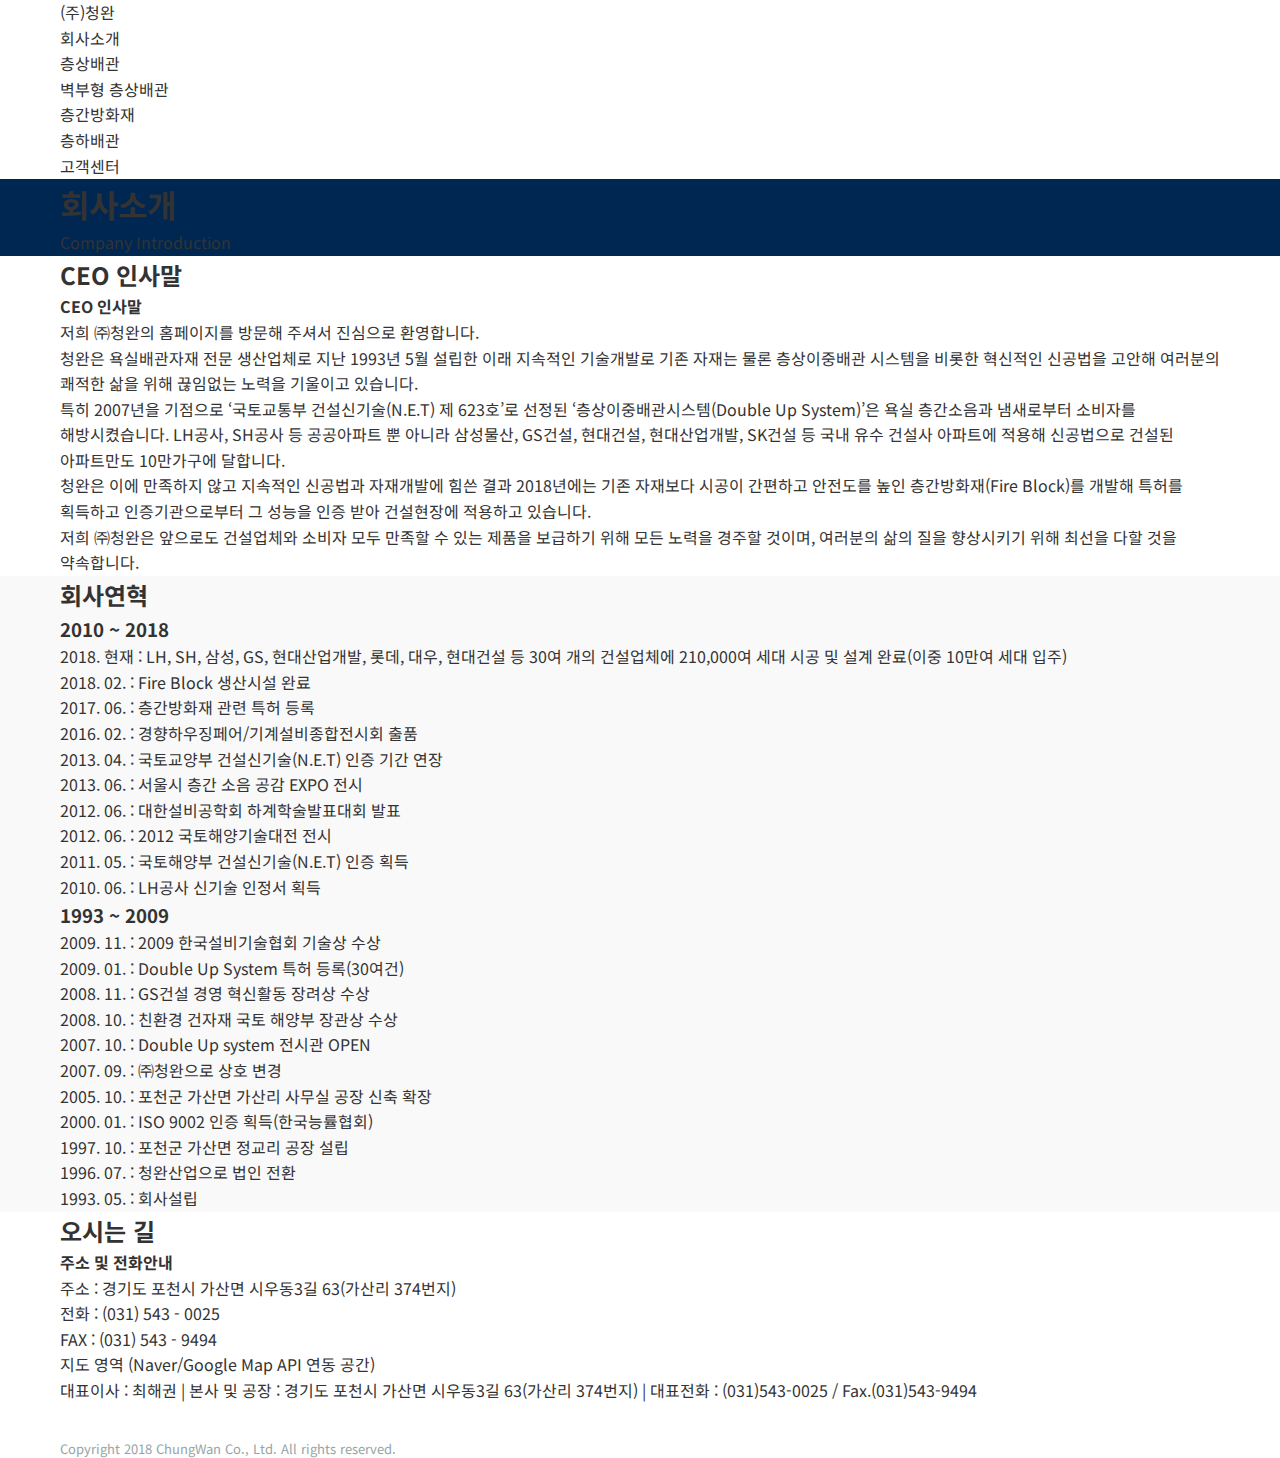
<file: about.html>
<!DOCTYPE html>
<html lang="ko">
<head>
    <meta charset="UTF-8">
    <meta name="viewport" content="width=device-width, initial-scale=1.0">
    <title>(주)청완 - 회사소개</title>
    <link rel="stylesheet" href="css/style.css">
    <link rel="preconnect" href="https://fonts.googleapis.com">
    <link rel="preconnect" href="https://fonts.gstatic.com" crossorigin>
    <link href="https://fonts.googleapis.com/css2?family=Noto+Sans+KR:wght@300;400;500;700&display=swap" rel="stylesheet">
</head>
<body>

    <!-- Header / GNB -->
    <header id="main-header">
        <div class="container">
            <div class="logo">
                <a href="index.html">(주)청완</a>
            </div>
            <nav id="gnb">
                <ul>
                    <li><a href="about.html" class="active">회사소개</a></li>
                    <li><a href="product_floor.html">층상배관</a></li>
                    <li><a href="product_floor_wall.html">벽부형 층상배관</a></li>
                    <li><a href="product_fire.html">층간방화재</a></li>
                    <li><a href="product_under.html">층하배관</a></li>
                    <li><a href="support.html">고객센터</a></li>
                </ul>
            </nav>
        </div>
    </header>

    <main>
        <!-- Page Header -->
        <section class="page-header">
            <div class="container">
                <h1>회사소개</h1>
                <p>Company Introduction</p>
            </div>
        </section>

        <!-- Greeting Section (Verbatim Content) -->
        <section id="greeting" class="content-section">
            <div class="container">
                <h2 class="section-title">CEO 인사말</h2>
                <div class="text-content verbatim-text">
                    <p><strong>CEO 인사말</strong></p>
                    <p>저희 ㈜청완의 홈페이지를 방문해 주셔서 진심으로 환영합니다.</p>
                    <p>청완은 욕실배관자재 전문 생산업체로 지난 1993년 5월 설립한 이래 지속적인 기술개발로 기존 자재는 물론 층상이중배관 시스템을 비롯한 혁신적인 신공법을 고안해 여러분의 쾌적한 삶을 위해 끊임없는 노력을 기울이고 있습니다.</p>
                    <p>특히 2007년을 기점으로 ‘국토교통부 건설신기술(N.E.T) 제 623호’로 선정된 ‘층상이중배관시스템(Double Up System)’은 욕실 층간소음과 냄새로부터 소비자를 해방시켰습니다. LH공사, SH공사 등 공공아파트 뿐 아니라 삼성물산, GS건설, 현대건설, 현대산업개발, SK건설 등 국내 유수 건설사 아파트에 적용해 신공법으로 건설된 아파트만도 10만가구에 달합니다.</p>
                    <p>청완은 이에 만족하지 않고 지속적인 신공법과 자재개발에 힘쓴 결과 2018년에는 기존 자재보다 시공이 간편하고 안전도를 높인 층간방화재(Fire Block)를 개발해 특허를 획득하고 인증기관으로부터 그 성능을 인증 받아 건설현장에 적용하고 있습니다.</p>
                    <p>저희 ㈜청완은 앞으로도 건설업체와 소비자 모두 만족할 수 있는 제품을 보급하기 위해 모든 노력을 경주할 것이며, 여러분의 삶의 질을 향상시키기 위해 최선을 다할 것을 약속합니다.</p>
                </div>
            </div>
        </section>

        <!-- History Section (Verbatim Content) -->
        <section id="history" class="content-section bg-grey">
            <div class="container">
                <h2 class="section-title">회사연혁</h2>
                <div class="history-content">
                    <div class="history-block">
                        <h3>2010 ~ 2018</h3>
                        <ul class="history-list-verbatim">
                            <li><span class="date">2018. 현재</span> : LH, SH, 삼성, GS, 현대산업개발, 롯데, 대우, 현대건설 등 30여 개의 건설업체에 210,000여 세대 시공 및 설계 완료(이중 10만여 세대 입주)</li>
                            <li><span class="date">2018. 02.</span> : Fire Block 생산시설 완료</li>
                            <li><span class="date">2017. 06.</span> : 층간방화재 관련 특허 등록</li>
                            <li><span class="date">2016. 02.</span> : 경향하우징페어/기계설비종합전시회 출품</li>
                            <li><span class="date">2013. 04.</span> : 국토교양부 건설신기술(N.E.T) 인증 기간 연장</li>
                            <li><span class="date">2013. 06.</span> : 서울시 층간 소음 공감 EXPO 전시</li>
                            <li><span class="date">2012. 06.</span> : 대한설비공학회 하계학술발표대회 발표</li>
                            <li><span class="date">2012. 06.</span> : 2012 국토해양기술대전 전시</li>
                            <li><span class="date">2011. 05.</span> : 국토해양부 건설신기술(N.E.T) 인증 획득</li>
                            <li><span class="date">2010. 06.</span> : LH공사 신기술 인정서 획득</li>
                        </ul>
                    </div>
                    <div class="history-block">
                        <h3>1993 ~ 2009</h3>
                        <ul class="history-list-verbatim">
                            <li><span class="date">2009. 11.</span> : 2009 한국설비기술협회 기술상 수상</li>
                            <li><span class="date">2009. 01.</span> : Double Up System 특허 등록(30여건)</li>
                            <li><span class="date">2008. 11.</span> : GS건설 경영 혁신활동 장려상 수상</li>
                            <li><span class="date">2008. 10.</span> : 친환경 건자재 국토 해양부 장관상 수상</li>
                            <li><span class="date">2007. 10.</span> : Double Up system 전시관 OPEN</li>
                            <li><span class="date">2007. 09.</span> : ㈜청완으로 상호 변경</li>
                            <li><span class="date">2005. 10.</span> : 포천군 가산면 가산리 사무실 공장 신축 확장</li>
                            <li><span class="date">2000. 01.</span> : ISO 9002 인증 획득(한국능률협회)</li>
                            <li><span class="date">1997. 10.</span> : 포천군 가산면 정교리 공장 설립</li>
                            <li><span class="date">1996. 07.</span> : 청완산업으로 법인 전환</li>
                            <li><span class="date">1993. 05.</span> : 회사설립</li>
                        </ul>
                    </div>
                </div>
            </div>
        </section>

        <!-- Location Section (Verbatim Content) -->
        <section id="location" class="content-section">
            <div class="container">
                <h2 class="section-title">오시는 길</h2>
                <div class="location-box verbatim-text">
                    <p><strong>주소 및 전화안내</strong></p>
                    <p>주소 : 경기도 포천시 가산면 시우동3길 63(가산리 374번지)</p>
                    <p>전화 : (031) 543 - 0025</p>
                    <p>FAX : (031) 543 - 9494</p>
                    <!-- Map Placeholder -->
                    <div class="map-placeholder">
                        지도 영역 (Naver/Google Map API 연동 공간)
                    </div>
                </div>
            </div>
        </section>

    </main>

    <footer>
        <div class="container">
            <p>대표이사 : 최해권 | 본사 및 공장 : 경기도 포천시 가산면 시우동3길 63(가산리 374번지) | 대표전화 : (031)543-0025 / Fax.(031)543-9494</p>
            <p class="copyright">Copyright 2018 ChungWan Co., Ltd. All rights reserved.</p>
        </div>
    </footer>

    <script src="js/script.js"></script>
</body>
</html>
</file>
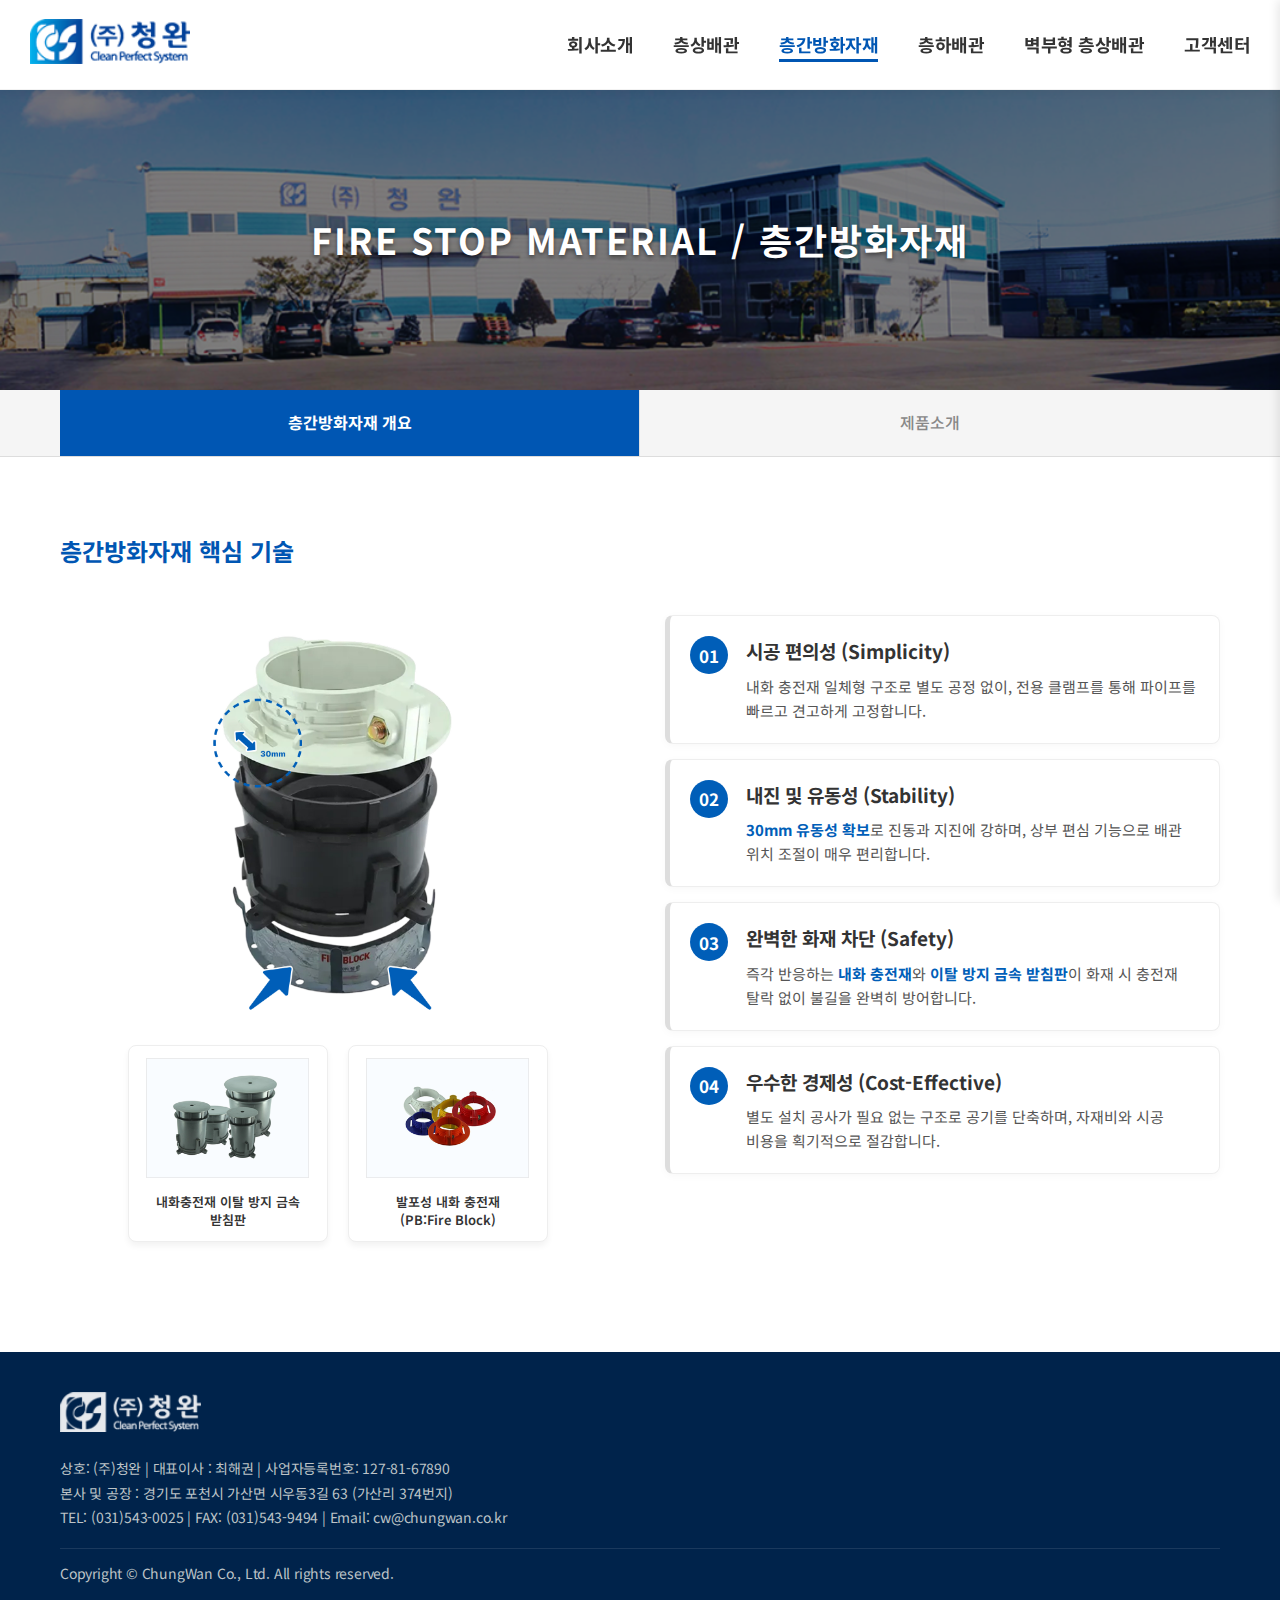
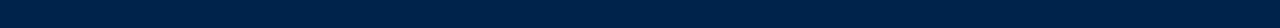
<file: product_fire.html>
<!DOCTYPE html>
<html lang="ko">
<head>
    <meta charset="UTF-8">
    <meta name="viewport" content="width=device-width, initial-scale=1.0">
    <title>(주)청완 - 층간방화자재</title>
    <meta property="og:type" content="website">
    <meta property="og:url" content="https://oliveves.github.io/chungwan/">
    <meta property="og:title" content="(주)청완 - 욕실배관자재 전문기업">
    <meta property="og:description" content="욕실 배관 시스템의 기준. (주)청완 공식 홈페이지입니다.">
    <meta property="og:image" content="https://oliveves.github.io/chungwan/images/og-thumb.jpg">

    <meta name="twitter:card" content="summary_large_image">
    <meta name="twitter:url" content="https://oliveves.github.io/chungwan/">
    <meta name="twitter:title" content="(주)청완 - 욕실배관자재 전문기업">
    <meta name="twitter:description" content="욕실 배관 시스템의 기준. (주)청완 공식 홈페이지입니다.">
    <meta name="twitter:image" content="https://oliveves.github.io/chungwan/images/og-thumb.jpg">
    <link rel="stylesheet" href="css/style.css">
    <link rel="preconnect" href="https://fonts.googleapis.com">
    <link rel="preconnect" href="https://fonts.gstatic.com" crossorigin>
    <link href="https://fonts.googleapis.com/css2?family=Noto+Sans+KR:wght@300;400;500;700;800&display=swap" rel="stylesheet">
    <link rel="stylesheet" href="https://cdnjs.cloudflare.com/ajax/libs/font-awesome/6.0.0/css/all.min.css">
</head>
<body class="sub-page">

    <!-- Header / GNB (Synced with index.html) -->
    <header id="main-header" class="header-v2">
        <div class="container-wide header-inner">
            <div class="logo">
                <a href="index.html">
                    <img src="images/logo.png" alt="(주)청완" onError="this.src='https://via.placeholder.com/150x50?text=CHUNGWAN'">
                </a>
            </div>
            <nav id="gnb" class="gnb-v2">
                <ul>
                    <li><a href="about.html">회사소개</a></li>
                    <li><a href="product_floor.html">층상배관</a></li>
                    <li><a href="product_fire.html" class="active">층간방화자재</a></li>
                    <li><a href="product_under.html">층하배관</a></li>
                    <li><a href="product_floor_wall.html">벽부형 층상배관</a></li>
                    <li><a href="support.html">고객센터</a></li>
                </ul>
            </nav>
            <!-- Hamburger Menu Icon (Mobile) -->
            <div class="hamburger-menu" id="hamburger-btn">
                <i class="fas fa-bars"></i>
            </div>
        </div>
    </header>

    <!-- Mobile Side Drawer Navigation -->
    <nav id="mobile-drawer" class="mobile-drawer">
        <div class="drawer-header">
            <span class="drawer-title">MENU</span>
            <span class="close-drawer" id="close-drawer">&times;</span>
        </div>
        <ul class="drawer-list">
            <li><a href="about.html">회사소개</a></li>
            <li><a href="product_floor.html">층상배관</a></li>
            <li><a href="product_fire.html">층간방화자재</a></li>
            <li><a href="product_under.html">층하배관</a></li>
            <li><a href="product_floor_wall.html">벽부형 층상배관</a></li>
            <li><a href="support.html">고객센터</a></li>
        </ul>
    </nav>

    <!-- Mobile Category Sticky Nav Removed as requested -->

    <!-- Sub-Visual Banner (Global Style) -->
    <section class="sub-visual">
        <!-- Overlay is handled by CSS ::before -->
        <h2>FIRE STOP MATERIAL / 층간방화자재</h2>
    </section>

    <!-- Tab Navigation -->
    <nav class="tab-nav">
        <div class="container">
            <ul>
                <li><a href="#overview" class="active">층간방화자재 개요</a></li>
                <li><a href="#products">제품소개</a></li>
            </ul>
        </div>
    </nav>

    <main>
        <!-- Tab 1: Overview -->
        <section id="overview" class="section-v2">
            <div class="container">
                <h3 class="title-blue-point" style="border-left-color: #005EB8;">층간방화자재 핵심 기술</h3>
                
                <div class="firestop-showcase" id="firestopShowcase">
                    <!-- Left: Visual Col (Main + Sub Images) -->
                    <div class="fire-visual-col">
                        <div class="fire-image-container" id="fireMainImage">
                            <img src="images/firestop_main.jpg" alt="층간방화자재 구조" class="fire-glow" onError="this.src='https://via.placeholder.com/500x400?text=Firestop+Main'">
                        </div>
                        <div class="fire-sub-images">
                            <div class="fire-sub-card sub-1">
                                <img src="images/firestop_sub_1.png" alt="내화충전재 이탈 금속 받침판" onError="this.src='https://via.placeholder.com/200x150?text=Sub+1'">
                                <p>내화충전재 이탈 방지 금속 받침판</p>
                            </div>
                            <div class="fire-sub-card sub-2">
                                <img src="images/firestop_sub_2.png" alt="PB: Fire Block" onError="this.src='https://via.placeholder.com/200x150?text=Sub+2'">
                                <p>발포성 내화 충전재<br>(PB:Fire Block)</p>
                            </div>
                        </div>
                    </div>

                    <!-- Right: Technical Feature Blocks -->
                    <div class="feature-list">
                        <!-- Feature 1 -->
                        <div class="feature-block block-01">
                            <div class="feature-number">01</div>
                            <div class="feature-content">
                                <h4>시공 편의성 (Simplicity)</h4>
                                <p>내화 충전재 일체형 구조로 별도 공정 없이, 전용 클램프를 통해 파이프를 빠르고 견고하게 고정합니다.</p>
                            </div>
                        </div>

                        <!-- Feature 2 -->
                        <div class="feature-block block-02" id="block02">
                            <div class="feature-number">02</div>
                            <div class="feature-content">
                                <h4>내진 및 유동성 (Stability)</h4>
                                <p><span class="highlight-text">30mm 유동성 확보</span>로 진동과 지진에 강하며, 상부 편심 기능으로 배관 위치 조절이 매우 편리합니다.</p>
                            </div>
                        </div>

                        <!-- Feature 3 -->
                        <div class="feature-block block-03" id="block03">
                            <div class="feature-number">03</div>
                            <div class="feature-content">
                                <h4>완벽한 화재 차단 (Safety)</h4>
                                <p>즉각 반응하는 <span class="highlight-text">내화 충전재</span>와 <span class="highlight-text">이탈 방지 금속 받침판</span>이 화재 시 충전재 탈락 없이 불길을 완벽히 방어합니다.</p>
                            </div>
                        </div>

                        <!-- Feature 4 -->
                        <div class="feature-block block-04">
                            <div class="feature-number">04</div>
                            <div class="feature-content">
                                <h4>우수한 경제성 (Cost-Effective)</h4>
                                <p>별도 설치 공사가 필요 없는 구조로 공기를 단축하며, 자재비와 시공 비용을 획기적으로 절감합니다.</p>
                            </div>
                        </div>
                    </div>
                </div>
            </div>
        </section>

        <!-- Tab 2: Product Grid -->
        <section id="products" class="section-v2" style="display:none;">
            <div class="container">
                 <h3 class="title-blue-point">층간방화재 주요 제품</h3>
                 
                 <!-- 3-Column Grid using Proposal Style -->
                 <div class="proposal-grid col-3">
                    <!-- Card 1 -->
                    <div class="tech-card">
                        <div class="tc-img">
                            <img src="images/firestop_prod_1.jpg" alt="층간방화용 관통슬리브" onError="this.src='https://via.placeholder.com/300x200?text=Prod+1'">
                        </div>
                        <div class="tc-label">층간방화용 관통슬리브</div>
                    </div>
                    <!-- Card 2 -->
                    <div class="tech-card">
                        <div class="tc-img">
                             <img src="images/firestop_prod_2.jpg" alt="클램프 통합" onError="this.src='https://via.placeholder.com/300x200?text=Prod+2'">
                        </div>
                        <div class="tc-label">클램프 통합</div>
                    </div>
                    <!-- Card 3 -->
                    <div class="tech-card">
                         <div class="tc-img">
                             <img src="images/firestop_prod_3.jpg" alt="벽관통 내화충전재" onError="this.src='https://via.placeholder.com/300x200?text=Prod+3'">
                        </div>
                        <div class="tc-label">벽관통 내화충전재</div>
                    </div>
                 </div>
            </div>
        </section>
    </main>

    <!-- Footer (Synced with index.html) -->
    <footer class="footer-v2">
        <div class="container">
            <div class="footer-logo">
                <img src="images/foot_logo.png" alt="(주)청완" style="height: 40px; opacity: 0.9;">
            </div>
            <div class="footer-info">
                <p>상호: (주)청완 | 대표이사 : 최해권 | 사업자등록번호: 127-81-67890</p>
                <p>본사 및 공장 : 경기도 포천시 가산면 시우동3길 63 (가산리 374번지)</p>
                <p>TEL: (031)543-0025 | FAX: (031)543-9494 | Email: cw@chungwan.co.kr</p>
                <p class="copyright">Copyright &copy; ChungWan Co., Ltd. All rights reserved.</p>
            </div>
        </div>
    </footer>

    <script src="js/script.js"></script>
    <script>
        document.addEventListener('DOMContentLoaded', () => {
             // Tab Switching Logic
             const tabs = document.querySelectorAll('.tab-nav a');
             const overviewSection = document.getElementById('overview');
             const productsSection = document.getElementById('products');
             const sections = [overviewSection, productsSection];

             tabs.forEach((tab, index) => {
                 tab.addEventListener('click', (e) => {
                     e.preventDefault();
                     tabs.forEach(t => t.classList.remove('active'));
                     tab.classList.add('active');
                     sections.forEach((sec, i) => {
                         sec.style.display = (i === index) ? 'block' : 'none';
                     });
                     window.scrollTo({ top: 0, behavior: 'smooth' });
                 });
             });

             // --- Hover Interaction via JS (for broader browser support) ---
             const showcase = document.getElementById('firestopShowcase');
             const mainImg = document.getElementById('fireMainImage');

             if (mainImg) {
                 mainImg.addEventListener('mouseenter', () => {
                     showcase.classList.add('image-hovered');
                 });
                 mainImg.addEventListener('mouseleave', () => {
                     showcase.classList.remove('image-hovered');
                 });
             }
        });
    </script>
    <script src="js/script.js"></script>
</body>
</html>
</file>
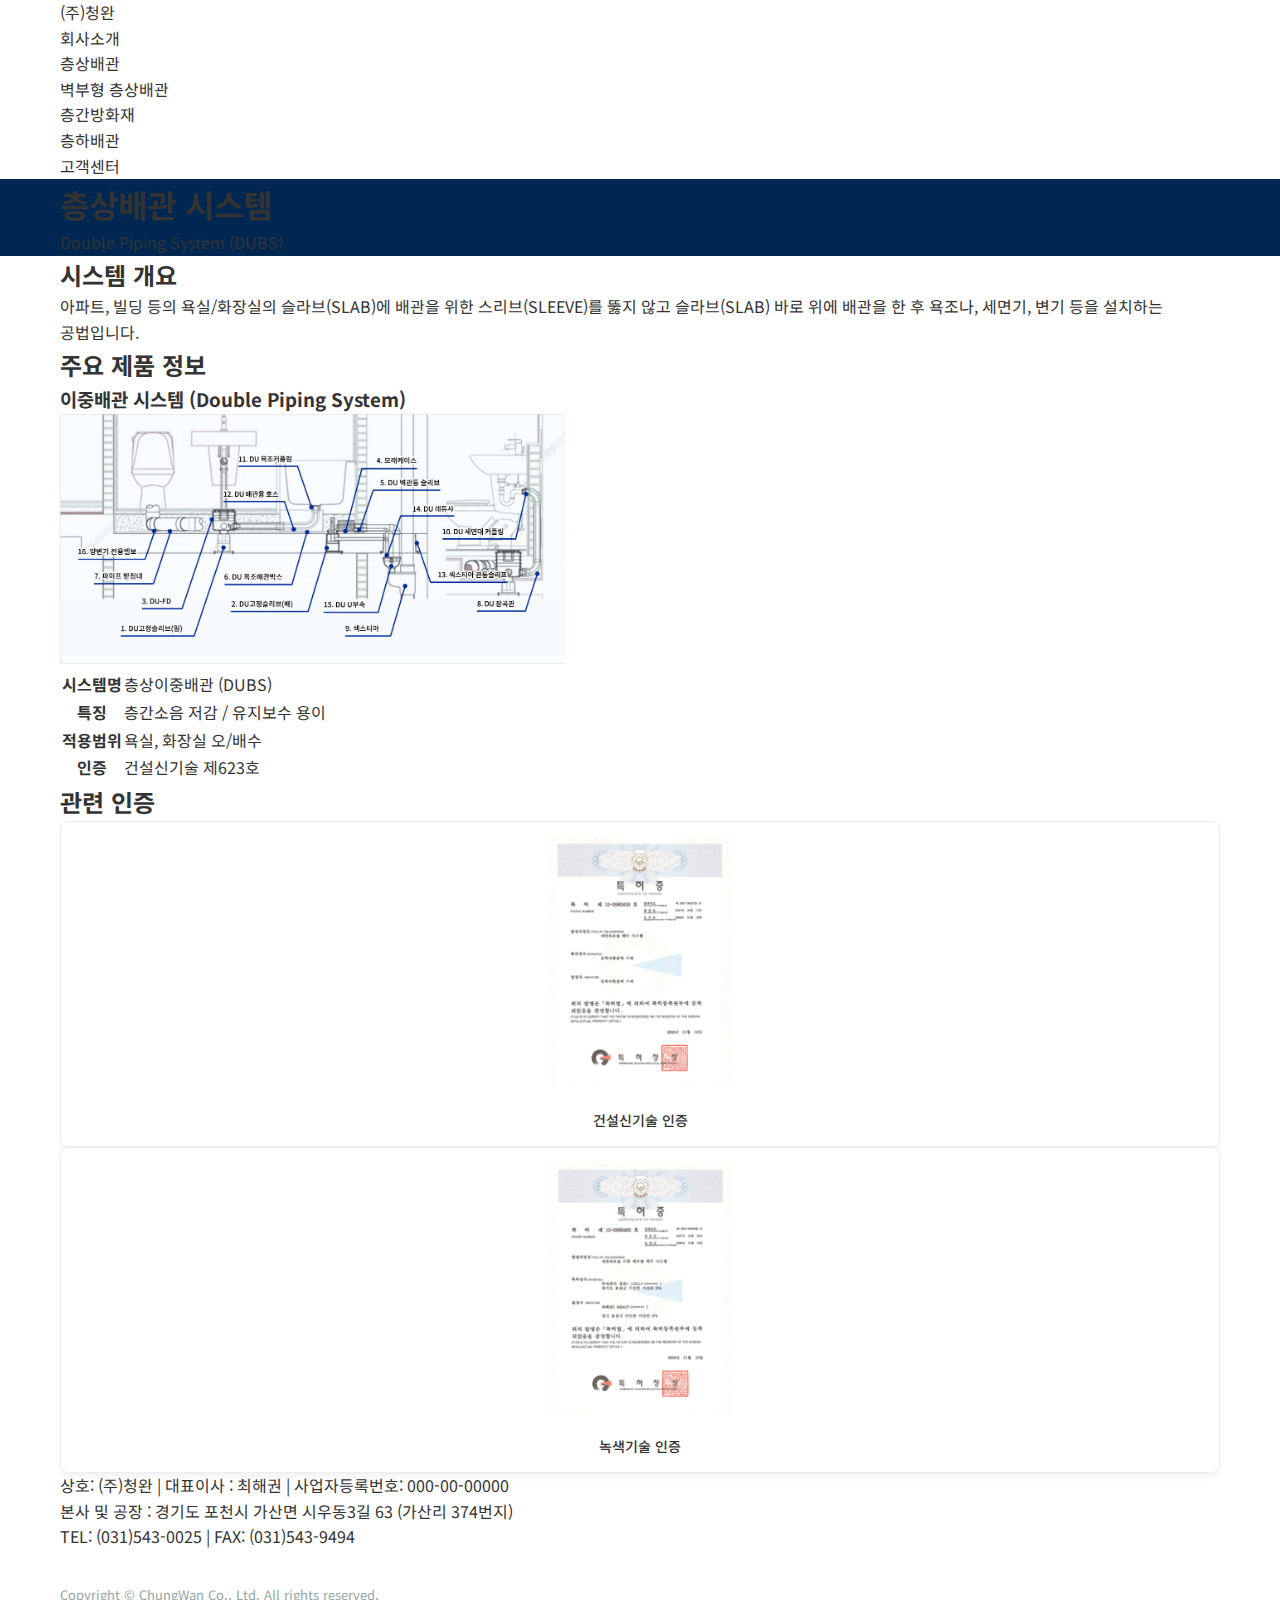
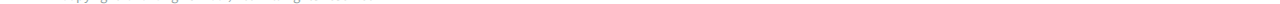
<file: product_floor.html>
<!DOCTYPE html>
<html lang="ko">
<head>
    <meta charset="UTF-8">
    <meta name="viewport" content="width=device-width, initial-scale=1.0">
    <title>(주)청완 - 층상배관</title>
    <link rel="stylesheet" href="css/style.css">
    <link rel="preconnect" href="https://fonts.googleapis.com">
    <link rel="preconnect" href="https://fonts.gstatic.com" crossorigin>
    <link href="https://fonts.googleapis.com/css2?family=Noto+Sans+KR:wght@300;400;500;700&display=swap" rel="stylesheet">
</head>
<body>

    <!-- Header / GNB -->
    <header id="main-header">
        <div class="container">
            <div class="logo">
                <a href="index.html">(주)청완</a>
            </div>
            <nav id="gnb">
                <ul>
                    <li><a href="about.html">회사소개</a></li>
                    <li><a href="product_floor.html" class="active">층상배관</a></li>
                    <li><a href="product_floor_wall.html">벽부형 층상배관</a></li>
                    <li><a href="product_fire.html">층간방화재</a></li>
                    <li><a href="product_under.html">층하배관</a></li>
                    <li><a href="support.html">고객센터</a></li>
                </ul>
            </nav>
        </div>
    </header>

    <main>
        <!-- Page Header -->
        <section class="page-header">
            <div class="container">
                <h1>층상배관 시스템</h1>
                <p>Double Piping System (DUBS)</p>
            </div>
        </section>

        <!-- System Intro -->
        <section class="content-section">
            <div class="container">
                <div class="text-content">
                    <h2 class="section-title">시스템 개요</h2>
                    <p>아파트, 빌딩 등의 욕실/화장실의 슬라브(SLAB)에 배관을 위한 스리브(SLEEVE)를 뚫지 않고
                    슬라브(SLAB) 바로 위에 배관을 한 후 욕조나, 세면기, 변기 등을 설치하는 공법입니다.</p>
                </div>
            </div>
        </section>

        <!-- Product Specs -->
        <section id="specs" class="content-section bg-grey">
            <div class="container">
                <h2 class="section-title">주요 제품 정보</h2>
                <div class="product-grid">
                    <!-- Product Item 1: 층상배관 -->
                    <div class="product-card">
                        <div class="product-header">
                            <h3>이중배관 시스템 (Double Piping System)</h3>
                        </div>
                        <div class="product-body">
                            <div class="drawing-box">
                                <img src="assets/images/prot1_3_img.jpg" alt="층상이중배관 시스템" style="max-height: 250px; width: auto;">
                            </div>
                            <div class="spec-table-box">
                                <table class="spec-table">
                                    <tr>
                                        <th>시스템명</th>
                                        <td>층상이중배관 (DUBS)</td>
                                    </tr>
                                    <tr>
                                        <th>특징</th>
                                        <td>층간소음 저감 / 유지보수 용이</td>
                                    </tr>
                                    <tr>
                                        <th>적용범위</th>
                                        <td>욕실, 화장실 오/배수</td>
                                    </tr>
                                    <tr>
                                        <th>인증</th>
                                        <td>건설신기술 제623호</td>
                                    </tr>
                                </table>
                            </div>
                        </div>
                    </div>
                </div>
            </div>
        </section>

        <!-- Certificates Section -->
        <section class="content-section">
            <div class="container">
                <h2 class="section-title">관련 인증</h2>
                <div class="cert-grid">
                    <div class="cert-item">
                        <div class="cert-thumb">
                            <img src="assets/images/i_cert01.gif" alt="건설신기술 인증">
                        </div>
                        <p>건설신기술 인증</p>
                    </div>
                     <div class="cert-item">
                        <div class="cert-thumb">
                            <img src="assets/images/i_cert02.gif" alt="녹색기술 인증">
                        </div>
                        <p>녹색기술 인증</p>
                    </div>
                </div>
            </div>
        </section>
    </main>

    <footer>
        <div class="container">
            <p>상호: (주)청완 | 대표이사 : 최해권 | 사업자등록번호: 000-00-00000</p>
            <p>본사 및 공장 : 경기도 포천시 가산면 시우동3길 63 (가산리 374번지)</p>
            <p>TEL: (031)543-0025 | FAX: (031)543-9494</p>
            <p class="copyright">Copyright &copy; ChungWan Co., Ltd. All rights reserved.</p>
        </div>
    </footer>

    <script src="js/script.js"></script>
</body>
</html>
</file>
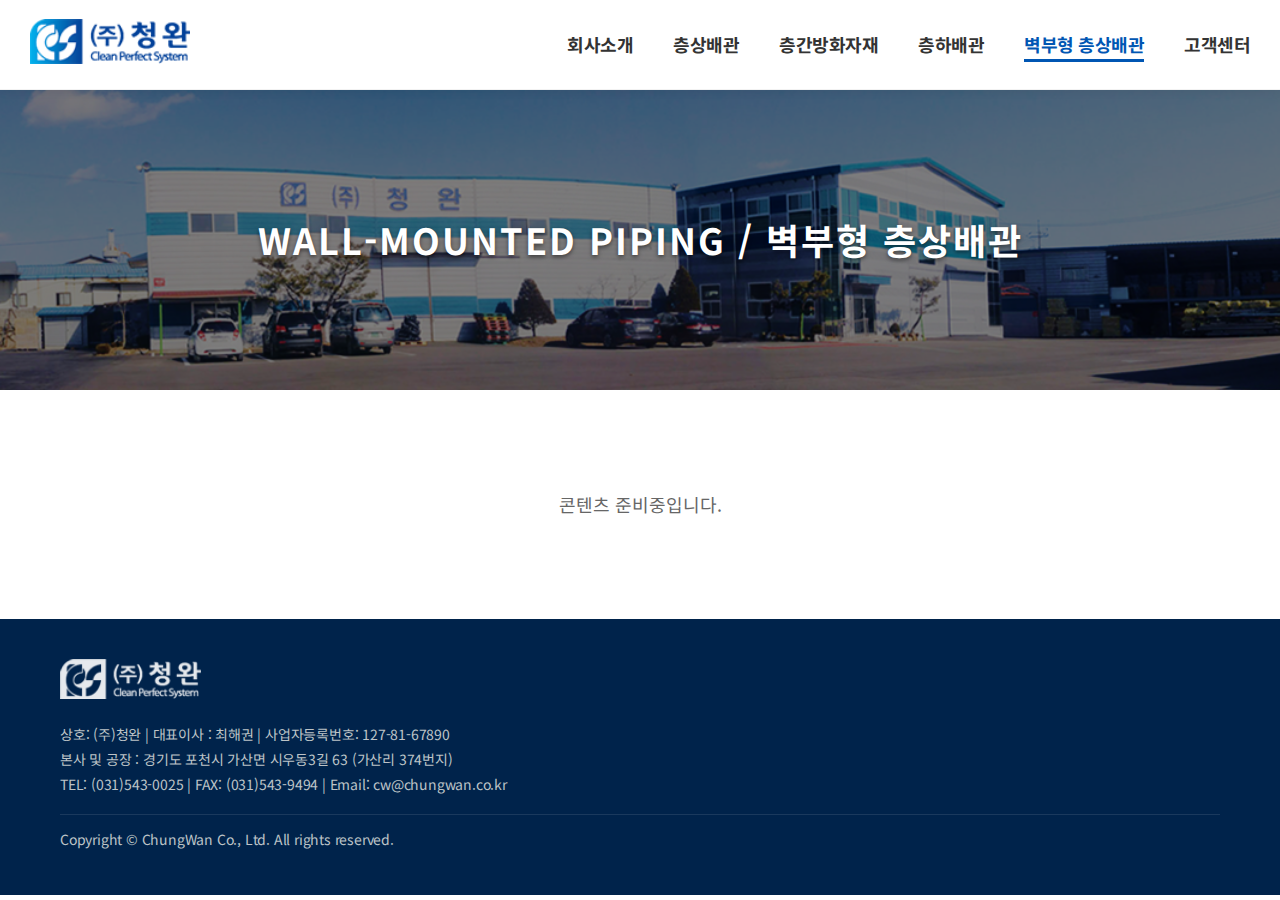
<file: product_floor_wall.html>
<!DOCTYPE html>
<html lang="ko">
<head>
    <meta charset="UTF-8">
    <meta name="viewport" content="width=device-width, initial-scale=1.0">
    <title>(주)청완 - 벽부형 층상배관</title>
    <link rel="stylesheet" href="css/style.css">
    <link rel="preconnect" href="https://fonts.googleapis.com">
    <link rel="preconnect" href="https://fonts.gstatic.com" crossorigin>
    <link href="https://fonts.googleapis.com/css2?family=Noto+Sans+KR:wght@300;400;500;700;800&display=swap" rel="stylesheet">
    <link rel="stylesheet" href="https://cdnjs.cloudflare.com/ajax/libs/font-awesome/6.0.0/css/all.min.css">
</head>
<body class="sub-page">

    <!-- Header / GNB (Synced with index.html) -->
    <header id="main-header" class="header-v2">
        <div class="container-wide header-inner">
            <div class="logo">
                <a href="index.html">
                    <img src="images/logo.png" alt="(주)청완" onError="this.src='https://via.placeholder.com/150x50?text=CHUNGWAN'">
                </a>
            </div>
            <nav id="gnb" class="gnb-v2">
                <ul>
                    <li><a href="about.html">회사소개</a></li>
                    <li><a href="product_floor.html">층상배관</a></li>
                    <li><a href="product_fire.html">층간방화자재</a></li>
                    <li><a href="product_under.html">층하배관</a></li>
                    <li><a href="product_floor_wall.html" class="active">벽부형 층상배관</a></li>
                    <li><a href="support.html">고객센터</a></li>
                </ul>
            </nav>
        </div>
    </header>

    <!-- Sub-Visual Banner -->
    <section class="sub-visual">
        <h2>WALL-MOUNTED PIPING / 벽부형 층상배관</h2>
    </section>

    <!-- Main Content (Empty as requested) -->
    <main>
        <div class="container" style="padding: 100px 0; text-align: center;">
            <p style="color: #666; font-size: 18px;">콘텐츠 준비중입니다.</p>
        </div>
    </main>

    <!-- Footer (Synced with index.html) -->
    <footer class="footer-v2">
        <div class="container">
            <div class="footer-logo">
                <img src="images/foot_logo.png" alt="(주)청완" style="height: 40px; opacity: 0.9;">
            </div>
            <div class="footer-info">
                <p>상호: (주)청완 | 대표이사 : 최해권 | 사업자등록번호: 127-81-67890</p>
                <p>본사 및 공장 : 경기도 포천시 가산면 시우동3길 63 (가산리 374번지)</p>
                <p>TEL: (031)543-0025 | FAX: (031)543-9494 | Email: cw@chungwan.co.kr</p>
                <p class="copyright">Copyright &copy; ChungWan Co., Ltd. All rights reserved.</p>
            </div>
        </div>
    </footer>

    <script src="js/script.js"></script>
</body>
</html>
</file>
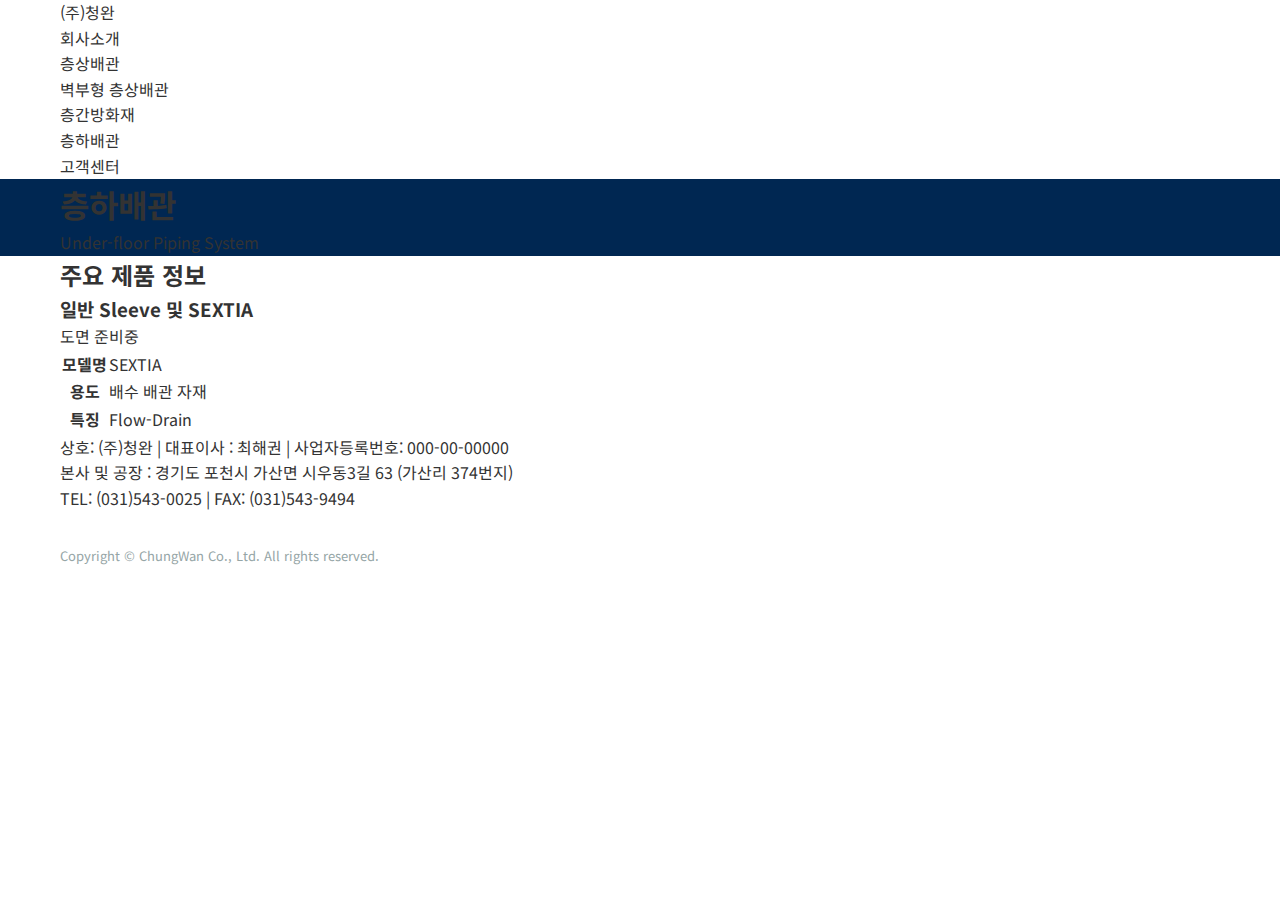
<file: product_under.html>
<!DOCTYPE html>
<html lang="ko">
<head>
    <meta charset="UTF-8">
    <meta name="viewport" content="width=device-width, initial-scale=1.0">
    <title>(주)청완 - 층하배관</title>
    <link rel="stylesheet" href="css/style.css">
    <link rel="preconnect" href="https://fonts.googleapis.com">
    <link rel="preconnect" href="https://fonts.gstatic.com" crossorigin>
    <link href="https://fonts.googleapis.com/css2?family=Noto+Sans+KR:wght@300;400;500;700&display=swap" rel="stylesheet">
</head>
<body>

    <!-- Header / GNB -->
    <header id="main-header">
        <div class="container">
            <div class="logo">
                <a href="index.html">(주)청완</a>
            </div>
            <nav id="gnb">
                <ul>
                    <li><a href="about.html">회사소개</a></li>
                    <li><a href="product_floor.html">층상배관</a></li>
                    <li><a href="product_floor_wall.html">벽부형 층상배관</a></li>
                    <li><a href="product_fire.html">층간방화재</a></li>
                    <li><a href="product_under.html" class="active">층하배관</a></li>
                    <li><a href="support.html">고객센터</a></li>
                </ul>
            </nav>
        </div>
    </header>

    <main>
        <!-- Page Header -->
        <section class="page-header">
            <div class="container">
                <h1>층하배관</h1>
                <p>Under-floor Piping System</p>
            </div>
        </section>

        <!-- Product Specs -->
        <section id="specs" class="content-section">
            <div class="container">
                <h2 class="section-title">주요 제품 정보</h2>
                <div class="product-grid">
                    <!-- Placeholder Product -->
                    <div class="product-card">
                        <div class="product-header">
                            <h3>일반 Sleeve 및 SEXTIA</h3>
                        </div>
                        <div class="product-body">
                            <div class="drawing-box">
                                <div class="placeholder-img">도면 준비중</div>
                            </div>
                            <div class="spec-table-box">
                                <table class="spec-table">
                                    <tr>
                                        <th>모델명</th>
                                        <td>SEXTIA</td>
                                    </tr>
                                    <tr>
                                        <th>용도</th>
                                        <td>배수 배관 자재</td>
                                    </tr>
                                    <tr>
                                        <th>특징</th>
                                        <td>Flow-Drain</td>
                                    </tr>
                                </table>
                            </div>
                        </div>
                    </div>
                </div>
            </div>
        </section>
    </main>

    <footer>
        <div class="container">
            <p>상호: (주)청완 | 대표이사 : 최해권 | 사업자등록번호: 000-00-00000</p>
            <p>본사 및 공장 : 경기도 포천시 가산면 시우동3길 63 (가산리 374번지)</p>
            <p>TEL: (031)543-0025 | FAX: (031)543-9494</p>
            <p class="copyright">Copyright &copy; ChungWan Co., Ltd. All rights reserved.</p>
        </div>
    </footer>

    <script src="js/script.js"></script>
</body>
</html>
</file>
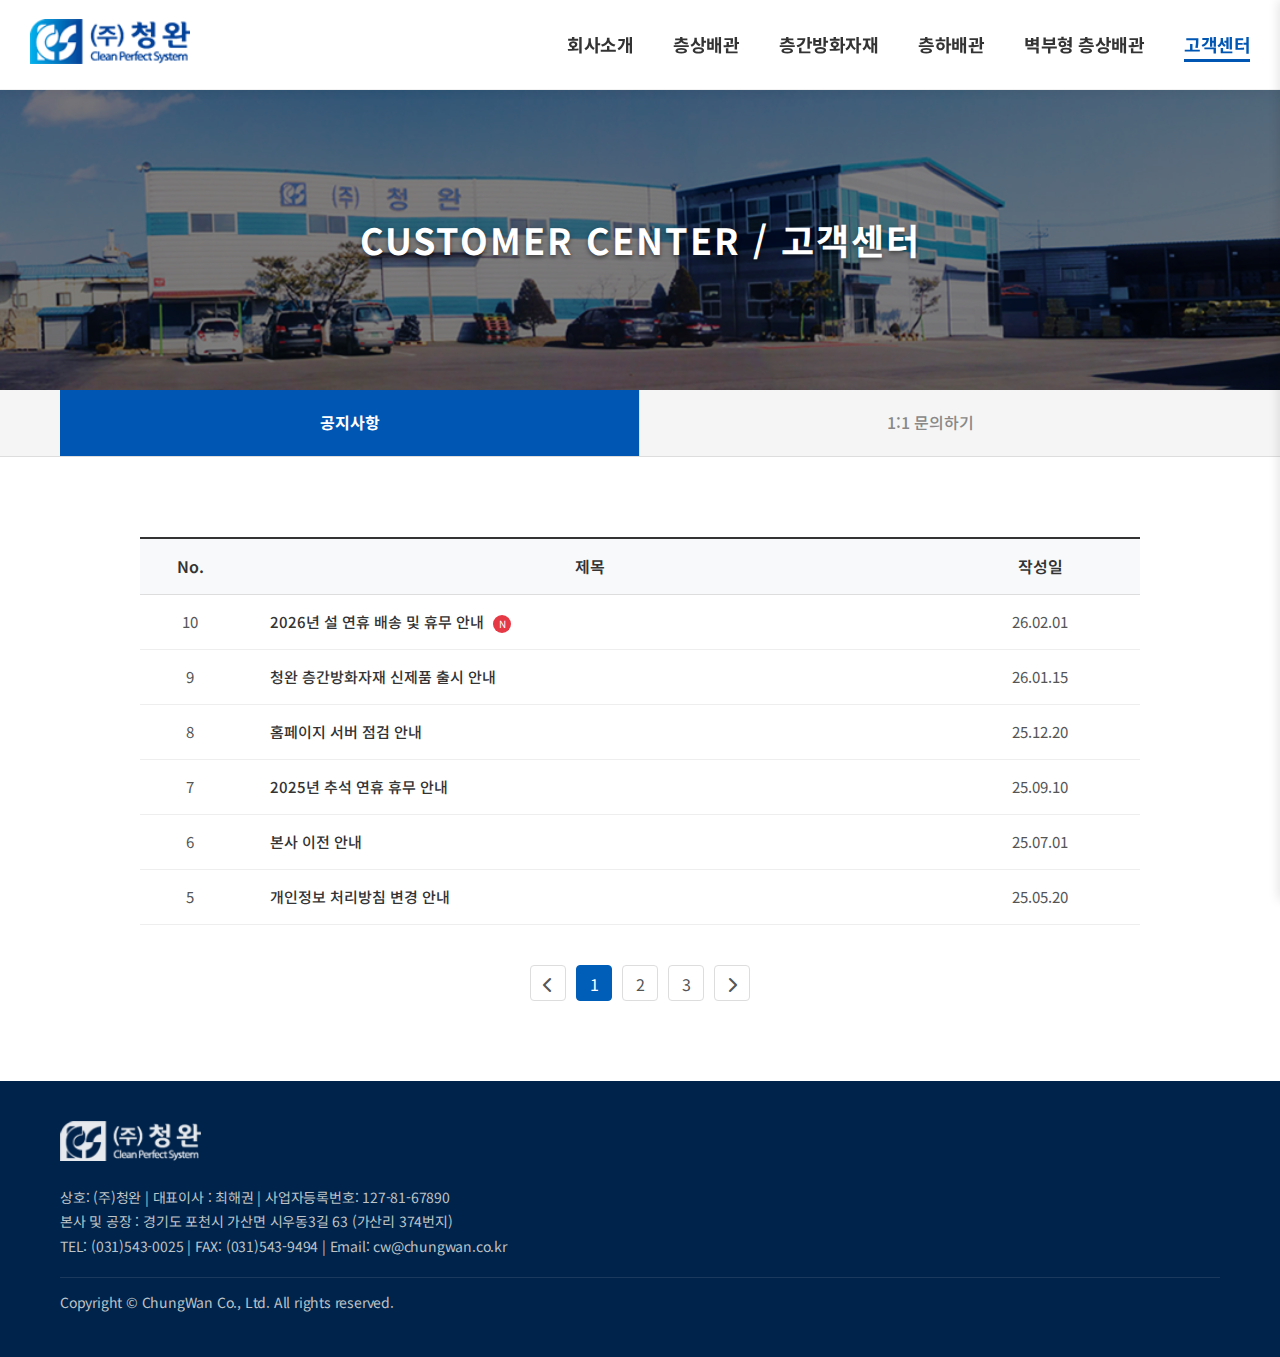
<file: support.html>
<!DOCTYPE html>
<html lang="ko">
<head>
    <meta charset="UTF-8">
    <meta name="viewport" content="width=device-width, initial-scale=1.0">
    <title>(주)청완 - 고객센터</title>
    <meta property="og:type" content="website">
    <meta property="og:url" content="https://oliveves.github.io/chungwan/">
    <meta property="og:title" content="(주)청완 - 욕실배관자재 전문기업">
    <meta property="og:description" content="욕실 배관 시스템의 기준. (주)청완 공식 홈페이지입니다.">
    <meta property="og:image" content="https://oliveves.github.io/chungwan/images/og-thumb.jpg">

    <meta name="twitter:card" content="summary_large_image">
    <meta name="twitter:url" content="https://oliveves.github.io/chungwan/">
    <meta name="twitter:title" content="(주)청완 - 욕실배관자재 전문기업">
    <meta name="twitter:description" content="욕실 배관 시스템의 기준. (주)청완 공식 홈페이지입니다.">
    <meta name="twitter:image" content="https://oliveves.github.io/chungwan/images/og-thumb.jpg">
    <link rel="stylesheet" href="css/style.css">
    <link rel="preconnect" href="https://fonts.googleapis.com">
    <link rel="preconnect" href="https://fonts.gstatic.com" crossorigin>
    <link href="https://fonts.googleapis.com/css2?family=Noto+Sans+KR:wght@300;400;500;700;800&display=swap" rel="stylesheet">
    <link rel="stylesheet" href="https://cdnjs.cloudflare.com/ajax/libs/font-awesome/6.0.0/css/all.min.css">
</head>
<body class="sub-page">

    <!-- Header (Synced with index.html) -->
    <header id="main-header" class="header-v2">
        <div class="container-wide header-inner">
            <div class="logo">
                <a href="index.html">
                    <img src="images/logo.png" alt="(주)청완" onError="this.src='https://via.placeholder.com/150x50?text=CHUNGWAN'">
                </a>
            </div>
            <nav id="gnb" class="gnb-v2">
                <ul>
                    <li><a href="about.html">회사소개</a></li>
                    <li><a href="product_floor.html">층상배관</a></li>
                    <li><a href="product_fire.html">층간방화자재</a></li>
                    <li><a href="product_under.html">층하배관</a></li>
                    <li><a href="product_floor_wall.html">벽부형 층상배관</a></li>
                    <li><a href="support.html" class="active">고객센터</a></li>
                </ul>
            </nav>
            <!-- Hamburger Menu Icon (Mobile) -->
            <div class="hamburger-menu" id="hamburger-btn">
                <i class="fas fa-bars"></i>
            </div>
        </div>
    </header>

    <!-- Mobile Side Drawer Navigation -->
    <nav id="mobile-drawer" class="mobile-drawer">
        <div class="drawer-header">
            <span class="drawer-title">MENU</span>
            <span class="close-drawer" id="close-drawer">&times;</span>
        </div>
        <ul class="drawer-list">
            <li><a href="about.html">회사소개</a></li>
            <li><a href="product_floor.html">층상배관</a></li>
            <li><a href="product_fire.html">층간방화자재</a></li>
            <li><a href="product_under.html">층하배관</a></li>
            <li><a href="product_floor_wall.html">벽부형 층상배관</a></li>
            <li><a href="support.html">고객센터</a></li>
        </ul>
    </nav>

    <!-- Sub-Visual Banner -->
    <section class="sub-visual">
        <h2>CUSTOMER CENTER / 고객센터</h2>
    </section>

    <!-- Tab Navigation -->
    <nav class="tab-nav">
        <div class="container">
            <ul>
                <li><a href="#notice" class="active" id="tab-notice">공지사항</a></li>
                <li><a href="#inquiry" id="tab-inquiry">1:1 문의하기</a></li>
            </ul>
        </div>
    </nav>

    <main>
        <!-- Tab 1: Notice Board -->
        <section id="notice" class="section-v2">
            <div class="container">
                <!-- Title Removed per request -->
                
                <!-- List View -->
                <div class="notice-board-wrapper" id="notice-list">
                    <table class="notice-table">
                        <colgroup>
                            <col style="width: 10%;">
                            <col style="width: 70%;">
                            <col style="width: 20%;">
                        </colgroup>
                        <thead>
                            <tr>
                                <th>No.</th>
                                <th>제목</th>
                                <th>작성일</th>
                            </tr>
                        </thead>
                        <tbody>
                            <tr>
                                <td>10</td>
                                <td class="subject"><a href="#" class="notice-link" data-id="10">2026년 설 연휴 배송 및 휴무 안내</a> <span class="new-badge">N</span></td>
                                <td>26.02.01</td>
                            </tr>
                            <tr>
                                <td>9</td>
                                <td class="subject"><a href="#" class="notice-link" data-id="9">청완 층간방화자재 신제품 출시 안내</a></td>
                                <td>26.01.15</td>
                            </tr>
                            <tr>
                                <td>8</td>
                                <td class="subject"><a href="#" class="notice-link" data-id="8">홈페이지 서버 점검 안내</a></td>
                                <td>25.12.20</td>
                            </tr>
                            <tr>
                                <td>7</td>
                                <td class="subject"><a href="#" class="notice-link" data-id="7">2025년 추석 연휴 휴무 안내</a></td>
                                <td>25.09.10</td>
                            </tr>
                            <tr>
                                <td>6</td>
                                <td class="subject"><a href="#" class="notice-link" data-id="6">본사 이전 안내</a></td>
                                <td>25.07.01</td>
                            </tr>
                            <tr>
                                <td>5</td>
                                <td class="subject"><a href="#" class="notice-link" data-id="5">개인정보 처리방침 변경 안내</a></td>
                                <td>25.05.20</td>
                            </tr>
                        </tbody>
                    </table>

                    <!-- Pagination -->
                    <div class="pagination">
                        <a href="#" class="page-arrow"><i class="fas fa-chevron-left"></i></a>
                        <a href="#" class="page-num active">1</a>
                        <a href="#" class="page-num">2</a>
                        <a href="#" class="page-num">3</a>
                        <a href="#" class="page-arrow"><i class="fas fa-chevron-right"></i></a>
                    </div>
                </div>

                <!-- Detail View (Hidden by default) -->
                <div class="notice-detail-wrapper" id="notice-detail" style="display: none;">
                    <div class="detail-header">
                        <h3 id="detail-title">공지사항 제목이 들어갑니다.</h3>
                        <div class="detail-info">
                            <span class="date" id="detail-date">2026-02-10</span>
                            <span class="writer">관리자</span>
                        </div>
                    </div>
                    <div class="detail-content">
                        <p>안녕하세요, 주식회사 청완입니다.</p>
                        <p>항상 저희 제품을 이용해 주시는 고객 여러분께 깊은 감사의 말씀을 드립니다.</p>
                        <br>
                        <p>본문 내용이 이곳에 표시됩니다. 상세한 공지사항 내용을 확인하실 수 있습니다.</p>
                        <br>
                        <p>감사합니다.</p>
                    </div>
                    <div class="detail-footer">
                        <a href="#" class="btn-list" id="btn-back-list">목록으로</a>
                    </div>
                </div>
            </div>
        </section>

        <!-- Tab 2: Inquiry Form -->
        <section id="inquiry" class="section-v2" style="display: none;">
            <div class="container">
                <!-- Title Removed per request -->
                
                <div class="inquiry-form-wrapper">
                    <form action="#" class="inquiry-form">
                        <div class="form-group">
                            <label for="company">회사명</label>
                            <input type="text" id="company" name="company" placeholder="회사명을 입력해주세요">
                        </div>
                        <div class="form-group-row">
                            <div class="form-group half">
                                <label for="name">담당자명</label>
                                <input type="text" id="name" name="name" placeholder="성함을 입력해주세요">
                            </div>
                            <div class="form-group half">
                                <label for="phone">연락처</label>
                                <input type="tel" id="phone" name="phone" placeholder="010-0000-0000">
                            </div>
                        </div>
                        <div class="form-group">
                            <label for="email">이메일</label>
                            <input type="email" id="email" name="email" placeholder="example@email.com">
                        </div>
                        <div class="form-group">
                            <label for="subject">문의 제목</label>
                            <input type="text" id="subject" name="subject" placeholder="제목을 입력해주세요">
                        </div>
                        <div class="form-group">
                            <label for="message">문의 내용</label>
                            <textarea id="message" name="message" rows="8" placeholder="문의하실 내용을 자세히 적어주세요"></textarea>
                        </div>

                        <div class="form-footer">
                            <div class="privacy-check">
                                <input type="checkbox" id="privacy" name="privacy">
                                <label for="privacy">[필수] 개인정보 수집 및 이용에 동의합니다.</label>
                            </div>
                            <button type="submit" class="btn-submit">문의하기</button>
                        </div>
                    </form>
                </div>
            </div>
        </section>
    </main>

    <!-- Footer (Synced) -->
    <footer class="footer-v2">
        <div class="container">
            <div class="footer-logo">
                <img src="images/foot_logo.png" alt="(주)청완" style="height: 40px; opacity: 0.9;">
            </div>
            <div class="footer-info">
                <p>상호: (주)청완 | 대표이사 : 최해권 | 사업자등록번호: 127-81-67890</p>
                <p>본사 및 공장 : 경기도 포천시 가산면 시우동3길 63 (가산리 374번지)</p>
                <p>TEL: (031)543-0025 | FAX: (031)543-9494 | Email: cw@chungwan.co.kr</p>
                <p class="copyright">Copyright &copy; ChungWan Co., Ltd. All rights reserved.</p>
            </div>
        </div>
    </footer>

    </footer>

    <script src="js/script.js"></script>
    <script>
        document.addEventListener('DOMContentLoaded', () => {
             // Tab Logic
             const tabs = document.querySelectorAll('.tab-nav a');
             const sectionNotice = document.getElementById('notice');
             const sectionInquiry = document.getElementById('inquiry');

             tabs.forEach(tab => {
                 tab.addEventListener('click', (e) => {
                     e.preventDefault();
                     
                     // Deactivate all
                     tabs.forEach(t => t.classList.remove('active'));
                     sectionNotice.style.display = 'none';
                     sectionInquiry.style.display = 'none';

                     // Activate clicked
                     tab.classList.add('active');
                     if(tab.getAttribute('href') === '#notice') {
                         sectionNotice.style.display = 'block';
                     } else {
                         sectionInquiry.style.display = 'block';
                     }
                     window.scrollTo({ top: 0, behavior: 'smooth' });
                 });
             });

             // Notice Detail Logic
             const noticeList = document.getElementById('notice-list');
             const noticeDetail = document.getElementById('notice-detail');
             const noticeLinks = document.querySelectorAll('.notice-link');
             const btnBackList = document.getElementById('btn-back-list');

             // Dummy Data for Detail View
             const dummyContent = {
                 '10': { title: '2026년 설 연휴 배송 및 휴무 안내', date: '2026-02-01' },
                 '9': { title: '청완 층간방화자재 신제품 출시 안내', date: '2026-01-15' },
                 '8': { title: '홈페이지 서버 점검 안내', date: '2025-12-20' },
                 '7': { title: '2025년 추석 연휴 휴무 안내', date: '2025-09-10' },
                 '6': { title: '본사 이전 안내', date: '2025-07-01' },
                 '5': { title: '개인정보 처리방침 변경 안내', date: '2025-05-20' }
             };

             noticeLinks.forEach(link => {
                 link.addEventListener('click', (e) => {
                     e.preventDefault();
                     const id = link.getAttribute('data-id');
                     const data = dummyContent[id];
                     
                     if (data) {
                         document.getElementById('detail-title').innerText = data.title;
                         document.getElementById('detail-date').innerText = data.date;
                         
                         noticeList.style.display = 'none';
                         noticeDetail.style.display = 'block';
                         window.scrollTo({ top: 0, behavior: 'smooth' });
                     }
                 });
             });

             if(btnBackList) {
                btnBackList.addEventListener('click', (e) => {
                    e.preventDefault();
                    noticeDetail.style.display = 'none';
                    noticeList.style.display = 'block';
                    window.scrollTo({ top: 0, behavior: 'smooth' });
                });
             }
        });
    </script>
</body>
</html>
</file>
<file: css/style.css>
/* Global Reset & Typography */
:root {
    --primary-navy: #002752;
    /* Deep Navy Blue */
    --secondary-blue: #0056b3;
    /* Bright Blue for Accents */
    --text-dark: #333333;
    --text-grey: #666666;
    --bg-light: #f8f9fa;
    --white: #ffffff;
    --border-color: #e1e1e1;
}

* {
    margin: 0;
    padding: 0;
    box-sizing: border-box;
}

body {
    font-family: 'Noto Sans KR', sans-serif;
    color: var(--text-dark);
    line-height: 1.6;
    overflow-x: hidden;
    word-break: keep-all;
    /* Prevent Korean mid-word breaks globally */
}

a {
    text-decoration: none;
    color: inherit;
    transition: color 0.3s;
}

ul {
    list-style: none;
}

/* Container */
.container {
    width: 100%;
    max-width: 1200px;
    margin: 0 auto;
    padding: 0 20px;
}

.container-wide {
    width: 100%;
    max-width: 1600px;
    margin: 0 auto;
    padding: 0 30px;
    display: flex;
    justify-content: space-between;
    align-items: center;
}

/* Header V2 (Clean White Theme) */
.header-v2 {
    background-color: #ffffff;
    /* Solid White */
    height: 90px;
    /* Slightly increased for larger text */
    display: flex;
    align-items: center;
    border-bottom: 1px solid rgba(0, 0, 0, 0.05);
    /* Subtle grey border */
    position: sticky;
    /* Sticky, NOT absolute */
    width: 100%;
    top: 0;
    left: 0;
    z-index: 1000;
    box-shadow: 0 2px 10px rgba(0, 0, 0, 0.05);
    /* Subtle shadow */
}

.header-inner {
    justify-content: space-between;
    gap: 0;
}

.logo img {
    height: 45px;
    /* Slightly larger logo */
    filter: none !important;
    /* ORIGINAL LOGO - NO FILTERS */
    opacity: 1;
}

.gnb-v2 ul {
    display: flex;
    gap: 40px;
}

.gnb-v2 a {
    font-size: 18px;
    /* Increased size */
    font-weight: 700;
    /* Bold */
    color: #333333;
    /* Dark Grey/Black text */
    position: relative;
    letter-spacing: -0.5px;
    /* Tighter spacing for bold text */
    transition: color 0.3s ease;
}

/* Hover Effect: Blue Center-Out Line */
.gnb-v2 a::after {
    content: '';
    position: absolute;
    width: 100%;
    height: 3px;
    /* Slightly thicker line */
    bottom: -5px;
    left: 0;
    background-color: var(--secondary-blue);
    /* Brand Blue Line */
    transform: scaleX(0);
    transform-origin: center;
    transition: transform 0.3s ease-out;
}

.gnb-v2 a:hover::after,
.gnb-v2 a.active::after {
    transform: scaleX(1);
}

.gnb-v2 a:hover,
.gnb-v2 a.active {
    color: var(--secondary-blue);
    /* Brand Blue Text */
    opacity: 1;
}

/* Hero V2 (Video Background) - Added margin-top adjustment if needed for sticky header behavior, but sticky sits in flow */
.video-hero-container {
    background-color: var(--primary-navy);
    color: var(--white);
    height: 600px;
    /* Adjusted height for better visibility */
    display: flex;
    align-items: center;
    justify-content: center;
    position: relative;
    overflow: hidden;
    /* margin-top: -80px; Remove negative margin as header is now sticky, not absolute overlay */
}

.hero-video {
    position: absolute;
    top: 50%;
    left: 50%;
    min-width: 100%;
    min-height: 100%;
    width: auto;
    height: auto;
    transform: translate(-50%, -50%);
    object-fit: cover;
    z-index: 0;
}

.hero-overlay {
    position: absolute;
    top: 0;
    left: 0;
    width: 100%;
    height: 100%;
    background: rgba(0, 0, 0, 0.4);
    /* Dark overlay */
    z-index: 1;
}

.hero-content-v2.centered-content {
    width: 80%;
    text-align: center;
    z-index: 2;
    padding: 0;
    position: relative;
}

/* Rotating Text Styles (Cinematic Fade) */
.fade-text {
    transition: opacity 0.8s ease-in-out;
    /* Slow and elegant */
    opacity: 1;
}

.fade-text.hidden {
    opacity: 0;
}

.hero-content-v2 h1 {
    font-size: 48px;
    font-weight: 700;
    line-height: 1.2;
    margin-bottom: 20px;
    text-shadow: 0 2px 4px rgba(0, 0, 0, 0.5);
}

.hero-content-v2 p {
    font-size: 20px;
    opacity: 0.9;
    text-shadow: 0 1px 2px rgba(0, 0, 0, 0.5);
    line-height: 1.5;
}

.hero-sub {
    font-weight: 700;
}

.hero-sub small {
    display: block;
    /* Ensure it breaks to new line naturally if br is missing, or just styling */
    font-weight: 400;
    font-size: 15px;
    margin-top: 5px;
    opacity: 0.8;
}

.hero-divider.center-divider {
    width: 60px;
    height: 4px;
    background-color: var(--secondary-blue);
    margin: 30px auto;
}

/* Section Common */
.section-v2 {
    padding: 100px 0;
}

.section-title-v2 {
    text-align: center;
    font-size: 36px;
    font-weight: 800;
    margin-bottom: 60px;
    text-transform: uppercase;
    letter-spacing: 1px;
}

.text-blue {
    color: var(--secondary-blue);
}

/* Product Section */
.product-grid-v2 {
    display: grid;
    grid-template-columns: repeat(4, 1fr);
    gap: 30px;
}

.card-v2 {
    background: var(--white);
    border-radius: 12px;
    overflow: hidden;
    box-shadow: 0 5px 15px rgba(0, 0, 0, 0.05);
    transition: transform 0.3s, box-shadow 0.3s;
    border: 1px solid #f0f0f0;
    display: block;
}

.card-v2:hover {
    transform: translateY(-10px);
    box-shadow: 0 15px 30px rgba(0, 39, 82, 0.1);
}

.card-img {
    height: 200px;
    background: #f8f9fa;
    display: flex;
    align-items: center;
    justify-content: center;
    overflow: hidden;
}

.card-img img {
    max-width: 80%;
    max-height: 80%;
    object-fit: contain;
    transition: transform 0.3s;
}

.card-v2:hover .card-img img {
    transform: scale(1.05);
    /* Keep slight zoom if it was there or add it for nice touch */
}

/* Original Card Info Style (Navy bg, White text) */
.card-info {
    padding: 20px;
    background: var(--primary-navy);
    /* Navy Background */
    border-top: 1px solid var(--primary-navy);
    transition: background 0.3s;
    text-align: left;
    /* Reset alignment if needed, usually left key */
}

.card-info h3 {
    font-size: 18px;
    /* Original size */
    font-weight: 700;
    margin-bottom: 5px;
    color: var(--white);
    /* White Text */
}

.card-info p {
    font-size: 14px;
    color: #aabbdb;
    /* Softer blue-white */
    font-weight: 500;
    margin-bottom: 0;
    /* Remove extra margin if no button */
}

.card-v2:hover .card-info {
    background: var(--secondary-blue);
    /* Lighter blue on hover */
}

.card-v2:hover .card-info h3 {
    color: var(--white);
}

/* Removed .btn-more styles */

/* Portfolio Section */
.portfolio-grid {
    display: grid;
    grid-template-columns: repeat(4, 1fr);
    gap: 20px;
}

.pf-item {
    position: relative;
    border-radius: 8px;
    overflow: hidden;
}

.pf-img {
    height: 300px;
}

.pf-img img {
    width: 100%;
    height: 100%;
    object-fit: cover;
    transition: transform 0.3s;
}

.pf-item:hover .pf-img img {
    transform: scale(1.1);
}

.pf-info {
    position: absolute;
    bottom: 0;
    left: 0;
    width: 100%;
    background: linear-gradient(to top, rgba(0, 0, 0, 0.8), transparent);
    padding: 20px;
    color: white;
}

.pf-info .badge {
    background: var(--secondary-blue);
    font-size: 11px;
    padding: 3px 8px;
    border-radius: 4px;
    margin-bottom: 5px;
    display: inline-block;
}

.pf-info h3 {
    font-size: 18px;
    margin-bottom: 5px;
}

.pf-info p {
    font-size: 12px;
    opacity: 0.8;
}

/* Certificate Section (Horizontal Scroll) */
.certificate-section {
    background-color: #fcfcfc;
}

.cert-wrapper {
    width: 100%;
    overflow: hidden;
    /* Hide default scrollbar if desired, or use auto */
    padding: 20px 0;
}

.cert-scroll-container {
    display: flex;
    overflow-x: auto;
    gap: 20px;
    padding: 10px;
    -webkit-overflow-scrolling: touch;
    scrollbar-width: thin;
    scrollbar-color: var(--secondary-blue) #eee;
}

.cert-scroll-container::-webkit-scrollbar {
    height: 8px;
}

.cert-scroll-container::-webkit-scrollbar-track {
    background: #eee;
    border-radius: 4px;
}

.cert-scroll-container::-webkit-scrollbar-thumb {
    background-color: var(--secondary-blue);
    border-radius: 4px;
}

.cert-item {
    flex: 0 0 200px;
    /* Fixed width for each item */
    background: white;
    border: 1px solid #eee;
    border-radius: 8px;
    padding: 15px;
    text-align: center;
    box-shadow: 0 4px 6px rgba(0, 0, 0, 0.05);
    transition: transform 0.2s;
}

.cert-item:hover {
    transform: translateY(-5px);
}

.cert-item img {
    max-width: 100%;
    height: auto;
    max-height: 250px;
    margin-bottom: 15px;
}

.cert-item p {
    font-size: 14px;
    color: var(--text-dark);
    font-weight: 500;
}

.cert-scroll-hint {
    text-align: center;
    color: #888;
    font-size: 13px;
    margin-top: 10px;
}

/* News Section */
.news-section {
    background: white;
}

.section-header {
    display: flex;
    justify-content: space-between;
    align-items: center;
    margin-bottom: 40px;
    border-bottom: 2px solid #000;
    padding-bottom: 20px;
}

.section-header .section-title-v2 {
    margin-bottom: 0;
    font-size: 28px;
    text-align: left;
}

.more-link {
    font-size: 14px;
    font-weight: 700;
    color: #999;
}

.news-grid {
    display: grid;
    grid-template-columns: 1fr 1fr;
    gap: 40px;
}

.news-card {
    padding: 20px;
    border: 1px solid #eee;
    border-radius: 8px;
    transition: border-color 0.3s;
}

.news-card:hover {
    border-color: var(--secondary-blue);
}

.news-cat {
    display: inline-block;
    padding: 5px 12px;
    background: #f0f0f0;
    color: #666;
    font-size: 12px;
    border-radius: 20px;
    margin-bottom: 15px;
}

.news-card h3 {
    font-size: 20px;
    margin-bottom: 10px;
    overflow: hidden;
    text-overflow: ellipsis;
    white-space: nowrap;
}

.news-card p {
    color: #666;
    font-size: 14px;
    margin-bottom: 20px;
}

.news-date {
    font-size: 13px;
    color: #999;
}

/* Footer V2 */
.footer-v2 {
    background-color: #00234B;
    /* Darker Navy */
    color: #ecf0f1;
    padding: 40px 0;
    /* Reduced padding from 60px */
}

.footer-logo {
    margin-bottom: 20px;
    /* Reduced from 30px */
}

.footer-info p {
    margin-bottom: 5px;
    /* Reduced from 10px */
    font-size: 14px;
    color: #bdc3c7;
    line-height: 1.4;
    /* Tighter line-height */
    letter-spacing: -0.2px;
    /* Slightly tighter tracking */
}

.copyright {
    margin-top: 20px;
    /* Reduced from 30px */
    padding-top: 15px;
    /* Reduced from 20px */
    border-top: 1px solid rgba(255, 255, 255, 0.1);
    font-size: 13px;
    color: #95a5a6;
    line-height: 1.4;
}

/* Sub-page Header Override */
.page-header {
    background-color: var(--primary-navy);
    /* Match new theme */
}

/* Media Queries */
@media (max-width: 1024px) {

    .product-grid-v2,
    .portfolio-grid {
        grid-template-columns: repeat(2, 1fr);
    }

    .hero-v2 {
        height: auto;
        flex-direction: column;
        padding: 60px 0;
    }

    .hero-content-v2,
    .hero-image-v2 {
        width: 100%;
        padding: 20px;
    }
}

/* --- Under-Floor Page Specifics --- */

/* Blue Vertical Point Title (Vertical Bar Removed) */
.section-title-blue-point {
    font-size: 24px;
    font-weight: 700;
    color: var(--secondary-blue);
    /* Blue Text */
    margin-bottom: 40px;
    padding-left: 0;
    /* No Padding */
    border-left: none;
    /* No Vertical Bar */
    line-height: 1.2;
}

/* Product Grid Solid (4-Column) */
.product-grid-solid {
    display: grid;
    grid-template-columns: repeat(4, 1fr);
    gap: 20px;
}

/* Product Card (Solid Card Style) */
.product-grid-solid .product-card {
    background: #ffffff;
    border: 1px solid #d1d1d1;
    border-radius: 4px;
    overflow: hidden;
    transition: all 0.3s ease;
    cursor: pointer;
    display: flex;
    flex-direction: column;
    height: 100%;
    /* Uniform Height */
}

.product-grid-solid .product-card:hover {
    border-color: var(--secondary-blue);
}

.product-grid-solid .pc-img {
    background: #fff;
    border-bottom: 1px solid #eee;
    overflow: hidden;
    display: flex;
    align-items: center;
    justify-content: center;
}

.product-grid-solid .pc-img img {
    width: 100%;
    height: auto;
    display: block;
    transition: transform 0.3s;
}

.product-grid-solid .product-card:hover .pc-img img {
    transform: scale(1.05);
    /* Slight zoom on hover */
}

.product-grid-solid .pc-label {
    padding: 20px 10px;
    text-align: center;
    font-size: 18px;
    font-weight: 700;
    color: #222;
    background: #fff;
    flex-grow: 1;
    display: flex;
    align-items: center;
    justify-content: center;
    transition: color 0.3s;
}

.product-grid-solid .product-card:hover .pc-label {
    color: var(--secondary-blue);
}

/* Mobile Responsive */
@media (max-width: 1024px) {
    .product-grid-solid {
        grid-template-columns: repeat(2, 1fr);
    }
}

@media (max-width: 768px) {
    .product-grid-solid {
        grid-template-columns: repeat(2, 1fr);
    }
}

@media (max-width: 768px) {
    .gnb-v2 {
        display: none;
        /* Mobile menu to be implemented if needed */
    }

    .cert-display {
        flex-direction: column;
        text-align: center;
    }

    .news-grid {
        grid-template-columns: 1fr;
    }

    .container-wide {
        padding: 0 20px;
    }

    .ceo-container,
    .location-wrapper {
        flex-direction: column;
    }

    .ceo-photo {
        flex: none;
        width: 100%;
        margin-bottom: 30px;
    }

    .history-timeline::before {
        left: 20px;
    }

    .history-row {
        flex-direction: column;
    }

    .history-year {
        text-align: left;
        padding-left: 40px;
        margin-bottom: 10px;
    }

    .history-year::after {
        left: 15px;
        right: auto;
    }

    .history-desc {
        padding-left: 40px;
    }

    .cert-grid-page {
        grid-template-columns: repeat(2, 1fr);
    }

    .location-info {
        width: 100%;
        flex: none;
    }
}

/* --- About Page Styles (Updated) --- */

/* Sub-visual Banner */
.sub-visual {
    background: url('../images/company_bg.png') no-repeat center center/cover;
    height: 350px;
    display: flex;
    align-items: center;
    justify-content: center;
    position: relative;
    /* margin-top adjustment not needed if header is sticky */
}

.sub-visual::before {
    content: '';
    position: absolute;
    top: 0;
    left: 0;
    width: 100%;
    height: 100%;
    background: rgba(0, 0, 0, 0.5);
    /* Semi-transparent dark overlay */
    z-index: 0;
}

.sub-visual h2 {
    position: relative;
    color: var(--white);
    font-size: 48px;
    font-weight: 800;
    z-index: 1;
    letter-spacing: 2px;
}

/* Tab Navigation */
.tab-nav {
    background: #f5f5f5;
    border-bottom: 1px solid #ddd;
    position: sticky;
    top: 90px;
    z-index: 900;
}

.tab-nav ul {
    display: flex;
    justify-content: center;
    max-width: 1200px;
    margin: 0 auto;
}

.tab-nav li {
    flex: 1;
    text-align: center;
}

.tab-nav a {
    display: block;
    padding: 20px 0;
    font-size: 16px;
    font-weight: 500;
    color: #888;
    background: #f5f5f5;
    transition: all 0.3s;
    border-right: 1px solid #e1e1e1;
}

.tab-nav li:last-child a {
    border-right: none;
}

.tab-nav a:hover,
.tab-nav a.active {
    background: var(--secondary-blue);
    color: var(--white);
    font-weight: 700;
}

/* Section Common */
.section-v2 {
    padding: 80px 0;
}

.bg-white {
    background-color: #ffffff;
}

.bg-light {
    background-color: #f9f9f9;
}

/* CEO Section */
.ceo-container {
    display: flex;
    gap: 60px;
    align-items: flex-start;
}

.ceo-photo {
    flex: 0 0 400px;
}

.ceo-photo img {
    width: 100%;
    border-radius: 4px;
    box-shadow: 0 15px 30px rgba(0, 0, 0, 0.1);
}

.ceo-text {
    flex: 1;
}

.ceo-text h3 {
    font-size: 32px;
    margin-bottom: 30px;
    color: var(--primary-navy);
    font-weight: 700;
    position: relative;
    padding-bottom: 15px;
}

.ceo-text h3::after {
    content: '';
    position: absolute;
    bottom: 0;
    left: 0;
    width: 50px;
    height: 3px;
    background: var(--secondary-blue);
}

.ceo-text p {
    margin-bottom: 20px;
    font-size: 16px;
    line-height: 1.8;
    color: #444;
    text-align: justify;
}

/* Updated CEO Signature (Enlarged) */
.ceo-sign-img {
    width: 220px;
    /* Significantly increased width */
    height: auto;
    display: inline-block;
    margin-left: 10px;
    /* Spacing from name if inline, or just positioning */
}

/* History Section */
#history {
    background-color: #f9f9f9;
}

.history-timeline {
    position: relative;
    max-width: 1000px;
    margin: 0 auto;
}

.history-timeline::before {
    content: '';
    position: absolute;
    left: 150px;
    top: 0;
    bottom: 0;
    width: 1px;
    background: #ddd;
}

.history-row {
    display: flex;
    margin-bottom: 50px;
    position: relative;
}

.history-year {
    flex: 0 0 150px;
    padding-right: 40px;
    text-align: right;
    font-size: 24px;
    font-weight: 800;
    color: var(--secondary-blue);
    line-height: 1.2;
}

/* Perfect Center Alignment for Timeline Dots */
.history-year::after {
    content: '';
    position: absolute;
    left: 150px;
    /* Exactly on the line which is at 150px */
    top: 6px;
    width: 11px;
    height: 11px;
    background: var(--white);
    border: 3px solid var(--secondary-blue);
    border-radius: 50%;
    z-index: 2;
    transform: translateX(-50%);
    /* Centering trick */
}

.history-desc {
    flex: 1;
    padding-left: 40px;
}

.history-desc p {
    margin-bottom: 12px;
    font-size: 15px;
    color: #555;
    line-height: 1.6;
}

.history-desc strong {
    color: #222;
    margin-right: 5px;
}

/* Certificate Grid (Ultra Compact - 9 Cols) */
.cert-grid-page {
    display: grid;
    grid-template-columns: repeat(9, 1fr);
    /* 9 columns = 2 rows for 18 items */
    gap: 10px;
}

.cert-grid-page .cert-item {
    border: 1px solid #eee;
    padding: 0;
    /* Remove padding */
    background: #fff;
    transition: transform 0.2s;
    cursor: pointer;
    overflow: hidden;
}

.cert-grid-page .cert-item:hover {
    transform: translateY(-5px);
    box-shadow: 0 5px 15px rgba(0, 0, 0, 0.1);
}

.cert-grid-page .cert-item img {
    width: 100%;
    height: auto;
    display: block;
}

.cert-grid-page .cert-item p {
    display: none;
    /* Text hidden */
}

/* Location Section */
.location-wrapper {
    display: flex;
    box-shadow: 0 15px 40px rgba(0, 0, 0, 0.05);
    background: #fff;
}

.location-map {
    flex: 1;
    min-height: 450px;
    background: #e0e0e0;
    display: flex;
    align-items: center;
    justify-content: center;
    color: #888;
}

.location-info {
    flex: 0 0 400px;
    padding: 50px;
    background: #fff;
    display: flex;
    flex-direction: column;
    justify-content: center;
    border-left: 1px solid #eee;
}

.loc-item {
    margin-bottom: 35px;
}

.loc-item:last-child {
    margin-bottom: 0;
}

.loc-item h4 {
    font-size: 18px;
    margin-bottom: 12px;
    color: var(--secondary-blue);
    font-weight: 700;
    text-transform: uppercase;
    letter-spacing: 1px;
}

.loc-item p {
    font-size: 16px;
    color: #444;
    line-height: 1.6;
    font-weight: 500;
}

@media (max-width: 1024px) {
    .cert-grid-page {
        grid-template-columns: repeat(4, 1fr);
    }
}

@media (max-width: 768px) {
    .sub-visual {
        height: 140px;
        /* Reduced from 200px */
    }

    .sub-visual h2 {
        font-size: 32px;
    }

    .tab-nav {
        top: 80px;
    }

    .tab-nav ul {
        flex-wrap: wrap;
    }

    .tab-nav li {
        flex: 0 0 50%;
    }

    .tab-nav a {
        padding: 15px 0;
        font-size: 14px;
        border-bottom: 1px solid #ddd;
    }

    .location-wrapper {
        flex-direction: column;
    }

    .location-info {
        width: 100%;
        padding: 30px;
    }

    .cert-grid-page {
        grid-template-columns: repeat(2, 1fr);
    }
}

/* --- Global Certificate Modal Fix --- */
#cert-modal {
    background-color: rgba(0, 0, 0, 0.8) !important;
    /* Dark semi-transparent black */
    align-items: center !important;
    justify-content: center !important;
}

#img01 {
    height: 85vh !important;
    /* Force 85% viewport height */
    width: auto !important;
    /* Maintain aspect ratio */
    max-width: none !important;
    /* Ignore small file size limits */
    object-fit: contain !important;
    /* Ensure whole image is visible */
    margin: 0 auto !important;
}

/* --- Zig-Zag Layout for Product Pages --- */
.zig-zag-row {
    display: flex;
    align-items: center;
    gap: 60px;
    justify-content: space-between;
}

.zig-zag-row.right-img {
    flex-direction: row;
    /* Text Left, Image Right */
}

.zig-zag-row.left-img {
    flex-direction: row;
    /* Defaut: Image Left, Text Right */
}

/* Specific Order Adjustment if needed, but above structure handles it by DOM order usually. 
   If DOM is always Img-Text, we can use row-reverse for right-img */
.zig-zag-row.right-img {
    flex-direction: row-reverse;
}


.zz-img {
    flex: 1;
    max-width: 50%;
}

.zz-img img {
    width: 100%;
    height: auto;
    border-radius: 8px;
    box-shadow: 0 4px 12px rgba(0, 0, 0, 0.1);
    display: block;
}

.zz-text {
    flex: 1;
    max-width: 50%;
}

.zz-text h3 {
    font-size: 24px;
    font-weight: 700;
    color: var(--secondary-blue);
    /* Brand Blue #0054A6 */
    margin-bottom: 20px;
    position: relative;
}

.zz-text p {
    font-size: 16px;
    line-height: 1.6;
    color: #444;
}

@media (max-width: 768px) {

    .zig-zag-row,
    .zig-zag-row.right-img {
        flex-direction: column;
        gap: 30px;
    }

    .zz-img,
    .zz-text {
        max-width: 100%;
    }
}

/* --- Proposal & Product Info Section Styles (Blue Text, No Bar) --- */
.proposal-title,
#product-info h3,
#overview h3 {
    /* Added Overview headers */
    font-size: 24px;
    font-weight: 700;
    color: var(--secondary-blue);
    /* Revert to Blue Text */
    margin-bottom: 20px;
    padding-left: 0;
    /* Remove padding */
    border-left: none;
    /* Remove Vertical Bar */
    line-height: 1.2;
    /* Match line height to bar */
}

/* --- Overview Tab (Image Card Design) --- */
.img-card {
    background: #ffffff;
    border: 1px solid #d1d1d1;
    /* Solid Border */
    border-radius: 4px;
    /* Industrial Radius */
    padding: 10px;
    /* Small padding frame */
    box-shadow: 0 4px 10px rgba(0, 0, 0, 0.05);
    /* Subtle Depth */
}

.img-card img {
    width: 100%;
    height: auto;
    border-radius: 2px;
    display: block;
}

/* Ensure zig-zag spacing is correct with the new card wrapper */
.zig-zag-row .img-card {
    /* Flex item properties handled by .zz-img */
}


.proposal-grid {
    display: grid;
    gap: 30px;
    /* Increased gap */
}

.proposal-grid.col-4 {
    grid-template-columns: repeat(4, 1fr);
}

.proposal-grid.col-3 {
    grid-template-columns: repeat(3, 1fr);
}

.proposal-grid.col-2 {
    grid-template-columns: repeat(2, 1fr);
}

/* Technical Card (Tab 2) & Product Card (Tab 3) Shared "Solid Industrial" Style */
.tech-card,
#product-info .product-card {
    height: 100%;
    /* Force equal height in grid */
    display: flex;
    flex-direction: column;
    background: #ffffff;
    border: 1px solid #d1d1d1;
    /* Distinct Border */
    border-radius: 4px;
    /* Sharp Radius */
    box-shadow: none;
    /* Clean start */
    cursor: pointer;
    transition: all 0.2s ease-in-out;
    overflow: hidden;
    position: relative;
}

.tech-card:hover,
#product-info .product-card:hover {
    border-color: var(--secondary-blue);
    /* Blue Border on Hover */
    box-shadow: 0 4px 12px rgba(0, 84, 166, 0.15);
    /* Blue-tinted shadow */
    transform: translateY(0);
    /* No float */
}

/* Image Container */
.tc-img,
#product-info .product-card img {
    width: 100%;
    object-fit: contain;
    background: #fff;
    margin: 0;
    padding: 0;
    border-radius: 0;
    box-shadow: none;
    border-bottom: 1px solid #eee;
    /* Subtle separator line */
}

/* Specific adjustment for Tab 2 images structure */
.tc-img {
    padding: 10px;
    flex-grow: 0;
    border-bottom: 1px solid #eee;
}

.tc-img img {
    width: 100%;
    height: 200px;
    object-fit: contain;
}

/* Specific adjustment for Tab 3 images */
#product-info .product-card img {
    height: auto;
    max-height: 400px;
    object-fit: contain;
    padding: 20px;
}


/* Text Label (Solid Industrial Look) */
.tc-label,
#product-info .card-footer-label {
    background: #fff;
    /* Pure White */
    color: #222;
    /* Dark Text */
    text-align: center;
    padding: 20px 15px;
    font-size: 18px;
    font-weight: 700;
    /* Bold */
    flex-grow: 1;
    display: flex;
    flex-direction: column;
    /* Allow stacking for <br> */
    align-items: center;
    justify-content: center;
    border-top: none;
    /* Already separated by image border */
    transition: color 0.2s ease;
    position: relative;
    line-height: 1.3;
}

.tc-label .small-text {
    font-size: 14px;
    font-weight: 400;
    color: #666;
    margin-top: 5px;
}

/* Add a small accent bar at the bottom of the label or just text change? 
   User asked for "Bottom Border to title area or small blue bar". 
   Let's add a small blue bar indicator at the bottom of the card on hover, 
   or just rely on the main border. Let's keep it simple: Text Blue on hover looks sharpest. */

/* Hover Effects Text */
.tech-card:hover .tc-label,
#product-info .product-card:hover .card-footer-label {
    background: #fff;
    color: var(--secondary-blue);
    /* Text Blue */
}

/* Tab 3 Layout */
#product-info .info-layout {
    display: grid;
    grid-template-columns: 1fr 1fr;
    gap: 40px;
}

#product-info .product-card {
    /* Resetting flex from previous */
    display: block;
}

@media (max-width: 1024px) {

    .proposal-grid.col-4,
    .proposal-grid.col-3 {
        grid-template-columns: repeat(2, 1fr);
    }
}

@media (max-width: 768px) {

    .proposal-grid.col-4,
    .proposal-grid.col-2 {
        grid-template-columns: 1fr;
    }

    .proposal-grid.col-3 {
        grid-template-columns: repeat(2, 1fr) !important;
        /* User REQUEST: 2 cols on mobile for Fire Stop */
    }

    #product-info .info-layout {
        grid-template-columns: 1fr;
    }

    /* Mobile Card Height Optimization for Fire Stop (Match Under-Piping style) */
    .tc-img img {
        height: auto !important;
        /* Allow image to scale down */
        max-height: 150px;
        /* Cap height to ensure compactness */
        padding: 10px;
        /* Reduce padding if needed */
    }

    .tc-label {
        padding: 15px 10px;
        /* Reduce vertical padding */
        font-size: 16px;
        /* Adjust font size if needed */
    }
}

/* --- Sub Visual Banner --- */
.sub-visual {
    height: 300px;
    background-image: url('../images/company_bg.png');
    /* Default Universal Banner */
    background-size: cover;
    background-position: center;
    position: relative;
    display: flex;
    align-items: center;
    justify-content: center;
    margin-top: 0;
    /* Offset removed for sticky header */
    overflow: hidden;
    /* Ensure overlay stays within */
}

/* Global 50% Dimming using Pseudo-element (No HTML div needed) */
.sub-visual::before {
    content: '';
    position: absolute;
    top: 0;
    left: 0;
    width: 100%;
    height: 100%;
    background: rgba(0, 0, 0, 0.5) !important;
    /* Strict 50% Dimming */
    z-index: 1;
}

.sub-visual h2 {
    position: relative;
    z-index: 2;
    color: #fff;
    font-size: 36px;
    font-weight: 700;
    text-align: center;
    text-transform: uppercase;
    text-shadow: 0 2px 4px rgba(0, 0, 0, 0.5);
}

/* --- Technical Annotation Card (Fire Stop Page) --- */
.tech-annotation-card {
    background: #fff;
    border: 1px solid #d1d1d1;
    border-radius: 4px;
    padding: 40px;
    display: flex;
    gap: 40px;
    align-items: center;
}

.tech-annotation-card .ta-img {
    flex: 1;
    text-align: center;
}

.tech-annotation-card .ta-img img {
    max-width: 100%;
    height: auto;
    max-height: 400px;
    object-fit: contain;
}

.tech-annotation-card .ta-text {
    flex: 1;
}

.tech-annotation-card .ta-text ul {
    list-style: none;
    padding: 0;
    margin: 0;
}

.tech-annotation-card .ta-text li {
    font-size: 16px;
    line-height: 1.8;
    margin-bottom: 20px;
    color: #333;
    font-weight: 500;
}

.title-blue-point {
    border-left: 5px solid var(--secondary-blue);
    padding-left: 15px;
    font-size: 24px;
    font-weight: 700;
    color: #333;
    margin-bottom: 30px;
    line-height: 1.2;
}

@media (max-width: 768px) {
    .tech-annotation-card {
        flex-direction: column;
        padding: 20px;
    }
}

/* --- Firestop Dynamic Showcase (Tab 1) --- */
.firestop-showcase {
    display: flex;
    align-items: flex-start;
    gap: 50px;
    padding: 30px 0;
    position: relative;
}

/* ---- Left Column ---- */
.fire-visual-col {
    flex: 1;
    display: flex;
    flex-direction: column;
    align-items: center;
    gap: 30px;
    position: relative;
}

.fire-image-container {
    width: 100%;
    display: flex;
    justify-content: center;
    align-items: center;
    cursor: pointer;
    position: relative;
}

.fire-glow {
    max-width: 100%;
    height: auto;
    max-height: 400px;
    object-fit: contain;
    /* NO glow, clean white */
    transition: transform 0.3s ease;
}

/* Sub-Images Row */
.fire-sub-images {
    display: flex;
    gap: 20px;
    width: 100%;
    justify-content: center;
}

.fire-sub-card {
    flex: 1;
    text-align: center;
    border: 1px solid #eee;
    /* Simple initial border */
    padding: 12px;
    border-radius: 8px;
    background: #fff;
    max-width: 200px;
    /* Subtle Gradient Border Effect via Box Shadow or slightly colored border */
    box-shadow: 0 4px 6px rgba(0, 0, 0, 0.05);
    /* Very subtle initial shadow */
    transition: all 0.3s ease;
    position: relative;
    overflow: hidden;
}

/* Subtle gradient line removed per user request */
.fire-sub-card::after {
    display: none;
}

.fire-sub-card:hover {
    transform: translateY(-5px);
    box-shadow: 0 10px 20px rgba(0, 94, 184, 0.15);
    /* Softer Blue glow */
    border-color: #e6f0fa;
}

.fire-sub-card img {
    width: 100%;
    height: 120px;
    object-fit: contain;
    margin-bottom: 8px;
}

.fire-sub-card p {
    font-size: 13px;
    color: #333;
    margin: 0;
    font-weight: 600;
    line-height: 1.4;
    word-break: keep-all;
}

/* ---- Right Column ---- */
.feature-list {
    flex: 1;
    display: flex;
    flex-direction: column;
    gap: 15px;
}

.feature-block {
    display: flex;
    align-items: flex-start;
    gap: 18px;
    padding: 20px;
    /* Increased padding for box feel */
    border-radius: 8px;
    /* Rounded corners */
    transition: all 0.3s ease;
    background: #fff;
    /* White background for card look */
    border: 1px solid #eee;
    /* Subtle border */
    border-left: 5px solid #ddd;
    /* Default grey bar */
    box-shadow: 0 2px 8px rgba(0, 0, 0, 0.03);
    /* Soft shadow */
    position: relative;
    word-break: keep-all;
    /* Prevent Korean word breaks */
}

.feature-number {
    flex-shrink: 0;
    width: 38px;
    height: 38px;
    background: #005EB8;
    /* Key Blue */
    color: #fff;
    border-radius: 50%;
    display: flex;
    justify-content: center;
    align-items: center;
    font-weight: 700;
    font-size: 17px;
}

.feature-content h4 {
    margin: 0 0 8px 0;
    /* Slightly more space */
    font-size: 19px;
    font-weight: 700;
    color: #333;
}

.feature-content p {
    margin: 0;
    font-size: 15px;
    /* Slightly larger for readability */
    color: #555;
    line-height: 1.6;
}

/* Text Highlights */
.feature-content .highlight-text {
    color: #005EB8;
    /* Key Blue */
    font-weight: 700;
}

/* ---- HOVER INTERACTION ----
   Trigger: Hovering the MAIN IMAGE
   Effect: Highlight items 02 & 03 (Background tint + Blue Bar) */

/* When main image is hovered, highlight block-02 and block-03 */
.firestop-showcase:has(.fire-image-container:hover) .block-02,
.firestop-showcase:has(.fire-image-container:hover) .block-03 {
    background: #e6f0fa;
    /* Light Blue tint */
    border-color: #cce0ff;
    /* Border change */
    border-left-color: #005EB8 !important;
    /* Force Blue Bar */
    box-shadow: 0 4px 12px rgba(0, 94, 184, 0.15);
    /* Stronger shadow */
    transform: translateX(5px);
    /* Slight slide */
}

/* Individual feature block hover */
.feature-block:hover {
    background: #f7faff;
    border-color: #cce0ff;
    border-left-color: #005EB8;
    box-shadow: 0 4px 12px rgba(0, 0, 0, 0.08);
}

/* JS-driven hover fallback (class toggled by JS) */
.firestop-showcase.image-hovered .block-02,
.firestop-showcase.image-hovered .block-03 {
    background: #e6f0fa;
    border-color: #cce0ff;
    border-left-color: #005EB8 !important;
    box-shadow: 0 4px 12px rgba(0, 94, 184, 0.15);
    transform: translateX(5px);
}

/* --- Mobile Optimization (Sticky Nav & Compact Layout) --- */

/* Mobile Category Sticky Nav */
.mobile-category-nav {
    display: none;
    /* Hidden on Desktop */
}

@media (max-width: 768px) {

    /* Show Sticky Nav */
    .mobile-category-nav {
        display: block;
        position: sticky;
        top: 90px;
        /* Header Height */
        background: #fff;
        z-index: 990;
        border-bottom: 1px solid #ddd;
        overflow-x: auto;
        white-space: nowrap;
        -webkit-overflow-scrolling: touch;
        /* Smooth scroll iOS */
    }

    .mobile-category-nav ul {
        display: flex;
        padding: 0 10px;
        gap: 15px;
    }

    .mobile-category-nav li {
        flex: 0 0 auto;
    }

    .mobile-category-nav a {
        display: block;
        padding: 12px 5px;
        font-size: 15px;
        color: #555;
        font-weight: 500;
        border-bottom: 3px solid transparent;
    }

    .mobile-category-nav a.active {
        color: #005EB8;
        border-bottom-color: #005EB8;
        font-weight: 700;
    }

    /* Fire Stop Visual Section: Compact Grid */
    .firestop-showcase {
        flex-direction: column-reverse;
        /* Text First (Bottom HTML), Images Last (Top HTML) */
        gap: 0;
        /* Remove parent gap, control via margin */
    }

    .fire-visual-col {
        display: flex;
        flex-direction: column;
        gap: 10px;
        /* Small gap between Main Image and Sub-Cards */
    }

    .fire-sub-images {
        flex-direction: row;
        /* Force Row on Mobile */
        justify-content: space-between;
        gap: 4%;
    }

    .fire-sub-card {
        flex: 0 0 48%;
        /* 2-Column Grid */
        max-width: 48%;
    }

    .fire-sub-card p {
        font-size: 12px;
        /* Reduced Font Size */
    }

    /* Feature List: Compact Design */
    .feature-list {
        gap: 10px;
        margin-bottom: 40px;
        /* Distinct separation from Images below */
    }

    .feature-block {
        padding: 15px;
        /* Reduced Padding */
        gap: 12px;
    }

    .feature-number {
        width: 30px;
        height: 30px;
        font-size: 14px;
    }

    .feature-content h4 {
        font-size: 16px;
        margin-bottom: 4px;
    }

    .feature-content p {
        font-size: 14px;
        line-height: 1.4;
    }

    /* Mobile Interaction: Highlight 02 & 03 automatically */
    /* Ensure .block-02 and .block-03 are heavily emphasized */
    .block-02,
    .block-03 {
        background: #e6f0fa;
        /* Light Blue Tint */
        border-color: #cce0ff;
        border-left-color: #005EB8 !important;
        box-shadow: 0 2px 8px rgba(0, 94, 184, 0.1);
    }
}


/* --- Support Page (Customer Center) --- */

/* Notice Board Table */
.notice-board-wrapper {
    max-width: 1000px;
    margin: 0 auto;
}

.notice-table {
    width: 100%;
    border-collapse: collapse;
    border-top: 2px solid #333;
    margin-bottom: 40px;
}

.notice-table th {
    background: #f8f9fa;
    padding: 15px;
    font-weight: 600;
    color: #333;
    border-bottom: 1px solid #ddd;
    text-align: center;
}

.notice-table td {
    padding: 15px;
    border-bottom: 1px solid #eee;
    text-align: center;
    color: #555;
    font-size: 15px;
}

.notice-table td.subject {
    text-align: left;
    padding-left: 30px;
}

.notice-table td.subject a {
    color: #333;
    font-weight: 500;
    transition: color 0.2s;
}

.notice-table td.subject a:hover {
    color: #005EB8;
    /* Key Blue */
    text-decoration: underline;
}

.new-badge {
    display: inline-block;
    width: 18px;
    height: 18px;
    background: #E63946;
    /* Keep Red for 'New' alert or use Blue */
    color: #fff;
    font-size: 10px;
    line-height: 18px;
    text-align: center;
    border-radius: 50%;
    vertical-align: middle;
    margin-left: 5px;
}

/* Pagination */
.pagination {
    display: flex;
    justify-content: center;
    gap: 10px;
    margin-top: 30px;
}

.pagination a {
    display: block;
    width: 36px;
    height: 36px;
    line-height: 36px;
    text-align: center;
    border: 1px solid #ddd;
    border-radius: 4px;
    color: #555;
    transition: all 0.3s;
}

.pagination a:hover,
.pagination a.active {
    background: #005EB8;
    /* Key Blue */
    color: #fff;
    border-color: #005EB8;
}

/* Inquiry Form */
.inquiry-form-wrapper {
    max-width: 800px;
    margin: 0 auto;
    background: #fff;
    padding: 40px;
    box-shadow: 0 5px 20px rgba(0, 0, 0, 0.05);
    border-radius: 8px;
    border: 1px solid #f0f0f0;
}

.inquiry-form .form-group {
    margin-bottom: 20px;
}

.inquiry-form label {
    display: block;
    margin-bottom: 8px;
    font-weight: 600;
    color: #333;
}

.inquiry-form input[type="text"],
.inquiry-form input[type="email"],
.inquiry-form input[type="tel"],
.inquiry-form textarea {
    width: 100%;
    padding: 12px 15px;
    border: 1px solid #ddd;
    border-radius: 6px;
    font-size: 15px;
    transition: border-color 0.3s;
    font-family: inherit;
}

.inquiry-form input:focus,
.inquiry-form textarea:focus {
    border-color: #005EB8;
    /* Key Blue Focus */
    outline: none;
    box-shadow: 0 0 0 3px rgba(0, 94, 184, 0.1);
}

.form-group-row {
    display: flex;
    gap: 20px;
}

.form-group.half {
    flex: 1;
}

.form-footer {
    margin-top: 30px;
    text-align: center;
    border-top: 1px solid #eee;
    padding-top: 30px;
}

.privacy-check {
    margin-bottom: 20px;
    display: flex;
    align-items: center;
    justify-content: center;
    gap: 8px;
}

.btn-submit {
    background: #005EB8;
    /* Key Blue */
    color: #fff;
    border: none;
    padding: 15px 50px;
    font-size: 18px;
    font-weight: 700;
    border-radius: 6px;
    cursor: pointer;
    transition: background 0.3s, transform 0.2s;
}

.btn-submit:hover {
    background: #004a91;
    /* Darker Blue */
    transform: translateY(-2px);
}

/* Notice Detail View */
.notice-detail-wrapper {
    max-width: 1000px;
    margin: 0 auto;
    border-top: 2px solid #333;
    border-bottom: 1px solid #ddd;
}

.detail-header {
    padding: 20px;
    background: #f8f9fa;
    border-bottom: 1px solid #eee;
}

.detail-header h3 {
    font-size: 20px;
    font-weight: 700;
    color: #333;
    margin-bottom: 10px;
}

.detail-info {
    font-size: 14px;
    color: #666;
}

.detail-info span {
    margin-right: 15px;
}

.detail-info span::before {
    content: '|';
    margin-right: 10px;
    color: #ddd;
}

.detail-info span:first-child::before {
    display: none;
}

.detail-content {
    padding: 40px 20px;
    min-height: 300px;
    color: #444;
    line-height: 1.8;
    font-size: 16px;
}

.detail-footer {
    padding: 20px;
    text-align: center;
    background: #f8f9fa;
    border-top: 1px solid #eee;
}

.btn-list {
    display: inline-block;
    padding: 10px 40px;
    background: #555;
    color: #fff;
    border-radius: 4px;
    font-weight: 500;
    transition: background 0.3s;
}

.btn-list:hover {
    background: #333;
}

/* --- Main Page Mobile Rebuild (Global Max-width 768px) --- */

/* 1. Hamburger Menu & Side Drawer */
.hamburger-menu {
    display: none;
    font-size: 24px;
    cursor: pointer;
    color: #333;
}

.mobile-drawer {
    position: fixed;
    top: 0;
    right: -280px;
    /* Hidden by default */
    width: 280px;
    height: 100%;
    background: #fff;
    z-index: 2000;
    box-shadow: -2px 0 10px rgba(0, 0, 0, 0.1);
    transition: right 0.3s ease;
    padding: 20px;
    display: flex;
    flex-direction: column;
}

.mobile-drawer.active {
    right: 0;
}

.drawer-header {
    display: flex;
    justify-content: space-between;
    align-items: center;
    border-bottom: 1px solid #eee;
    padding-bottom: 15px;
    margin-bottom: 20px;
}

.drawer-title {
    font-size: 18px;
    font-weight: 700;
    color: #333;
}

.close-drawer {
    font-size: 30px;
    cursor: pointer;
    color: #999;
}

.drawer-list {
    list-style: none;
    padding: 0;
    margin: 0;
}

.drawer-list li {
    margin-bottom: 15px;
}

.drawer-list li a {
    font-size: 16px;
    color: #333;
    font-weight: 500;
    display: block;
    padding: 10px 0;
    border-bottom: 1px solid #f9f9f9;
}

/* Mobile Certificate Button */
.mobile-cert-btn-wrapper {
    display: none;
    /* Hidden on Desktop */
    text-align: center;
    margin-top: 20px;
}

.btn-view-cert {
    display: inline-block;
    padding: 12px 30px;
    border: 1px solid #ddd;
    border-radius: 4px;
    color: #555;
    font-size: 14px;
    font-weight: 500;
    transition: all 0.3s;
}

/* --- Mobile Media Queries --- */
@media (max-width: 768px) {

    /* 1. Navigation: Hide GNB, Show Hamburger */
    .gnb-v2 {
        display: none;
    }

    .hamburger-menu {
        display: flex !important;
        /* Use flex to center icon */
        align-items: center;
        height: 100%;
        /* Full height of header if needed, or just auto */
        /* Full height of header if needed, or just auto */
        line-height: 1;
        /* Full height of header if needed, or just auto */
        line-height: 1;
        margin-top: 0;
        /* Reset margin, rely on flex center */
    }

    /* Ensure Header Inner stays centered */
    .header-inner {
        align-items: center !important;
    }

    /* 2. Hero Video: 16:9 Ratio & Compact Text */
    /* 2. Hero Video: 16:9 Ratio & Compact Text */
    .video-hero-container {
        height: 280px !important;
        /* Fixed Height */
        aspect-ratio: auto;
        min-height: 280px;
    }

    .video-hero-container video {
        object-fit: cover;
    }

    .hero-content-v2 h1 {
        font-size: 20px;
        /* Reduced from Desktop size */
        line-height: 1.3;
        margin-bottom: 10px;
    }

    .hero-divider {
        width: 30px;
        margin: 10px auto;
    }

    .hero-sub,
    .hero-sub span,
    .hero-sub p {
        font-size: 12px !important;
        /* Force exact size for all langs */
        line-height: 1.4 !important;
        /* Further reduced subtext */
    }

    /* 3. Product & Portfolio: 2-Column Grid */
    .product-grid-v2 {
        grid-template-columns: 1fr 1fr;
        /* 2 Columns */
        gap: 15px;
    }

    .card-v2 {
        height: auto;
        /* Allow auto height */
    }

    .card-img {
        height: 140px;
        /* Reduced height for compactness */
    }

    .card-info {
        padding: 15px;
    }

    .card-info h3 {
        font-size: 16px;
    }

    .card-info p {
        font-size: 12px;
    }

    /* Portfolio Grid */
    .portfolio-grid {
        grid-template-columns: 1fr 1fr;
        /* 2 Columns */
        gap: 10px;
    }

    .pf-img {
        height: 150px;
        /* Reduced Portfolio Image Height */
    }

    /* Reduce Portfolio Section Padding for Compact Look */
    .section-v2.portfolio-section {
        padding-top: 10px !important;
        /* Tighter top spacing */
        padding-bottom: 30px !important;
    }

    /* 4. Technical Certificate: Simplify & Compact */
    .cert-scroll-container {
        display: block;
        overflow: hidden;
        white-space: normal;
        text-align: center;
        margin-top: 0;
        /* Remove top margin from container */
    }

    /* Reduce Section Padding for Compact Look */
    /* Reduce Section Padding for Compact Look */
    /* Reduce Section Padding for Compact Look */
    .section-v2.certificate-section {
        padding: 30px 0 !important;
        /* Reduced vertical height */
    }

    .certificate-section .section-title-v2 {
        margin-bottom: 10px !important;
        /* Pull image up */
        padding-bottom: 0 !important;
    }

    /* Show ONLY the first item */
    .cert-item {
        display: none;
    }

    .cert-item:first-child {
        display: inline-block;
        margin: 0 auto;
        margin-top: 0 !important;
    }

    .cert-item img {
        height: auto;
        max-width: 80%;
        max-height: 250px;
        margin: 0 !important;
        margin-bottom: 10px !important;
        /* Pull button up */
    }

    .cert-item p {
        display: none;
    }

    .cert-scroll-hint {
        display: none;
    }

    .mobile-cert-btn-wrapper {
        display: block;
        margin-top: 0 !important;
        /* Tight spacing */
    }

    /* 5. News & Notice: Ultra Compact List Row (Mobile) */
    .news-section .container {
        padding: 0 20px;
    }

    /* Show only 4 items */
    .news-card:nth-child(n+5) {
        display: none !important;
    }

    .section-header {
        margin-bottom: 15px !important;
        /* Reduced Header Gap */
        align-items: baseline;
        /* Align Title and More Link */
    }

    .news-grid {
        display: flex;
        flex-direction: column;
        gap: 0;
        width: 100%;
    }

    .news-card {
        width: 100% !important;
        height: 50px;
        /* Fixed Small Height */
        display: flex;
        /* Flex Layout */
        align-items: center;
        justify-content: flex-start;
        /* Align Left */
        padding: 0;
        /* Remove Padding */
        border: none;
        border-bottom: 1px solid #eee;
        /* Thin Separator */
        background: transparent;
        box-shadow: none;
        border-radius: 0;
        margin: 0;
    }

    .news-card p {
        display: none !important;
        /* Hide Description */
    }

    .news-cat {
        font-size: 10px;
        padding: 2px 6px;
        border-radius: 10px;
        /* Pill Shape */
        margin-bottom: 0;
        /* Reset */
        margin-right: 8px;
        /* Gap to Title */
        flex-shrink: 0;
        /* Don't shrink */
        line-height: 1.2;
    }

    .news-card h3 {
        font-size: 13px;
        margin: 0;
        font-weight: 500;
        color: #333;
        white-space: nowrap;
        overflow: hidden;
        text-overflow: ellipsis;
        max-width: 55%;
        /* Limit Width */
        line-height: 1.2;
    }

    .news-date {
        font-size: 11px;
        color: #aaa;
        margin-top: 0;
        /* Reset */
        margin-left: auto;
        /* Push to Right */
        white-space: nowrap;
    }

    /* 6. Footer & Typography */
    .footer-v2 {
        padding: 30px 0;
    }

    /* Mobile Logo Optimization */
    .logo img {
        max-width: 110px !important;
        /* Further reduced from 130px */
        height: auto !important;
        margin-left: 0 !important;
        padding-top: 8px !important;
        /* Increased padding to push down further */
    }

    .footer-logo img {
        max-width: 110px !important;
        /* Compact Text Logo */
        height: auto !important;
        margin-bottom: 15px !important;
    }

    .footer-info p {
        font-size: 11px;
        line-height: 1.6;
    }

    .section-title-v2 {
        font-size: 22px !important;
        /* Enforce consistency */
    }

    /* Sub-Visual Banner Text Mobile Optimization */
    /* Sub-Visual Banner Height */
    .sub-visual {
        height: 140px !important;
        /* Slimmer */
    }

    /* Sub-Visual Banner Text Mobile Optimization */
    .sub-visual h2 {
        font-size: 20px !important;
        /* Reduced to 20px */
        line-height: 1.3 !important;
        padding: 0 20px !important;
        word-break: keep-all !important;
        width: 100%;
        box-sizing: border-box;
    }

    /* Notice Page Table Optimization */
    .notice-table th,
    .notice-table td {
        padding: 8px 4px !important;
        /* Very tight padding */
        font-size: 13px !important;
    }

    .notice-table th:nth-child(3),
    .notice-table td:nth-child(3) {
        width: 1px;
        white-space: nowrap;
    }

    .notice-table th:nth-child(2),
    .notice-table td:nth-child(2) {
        width: auto;
    }

    /* --- Company Page (about.html) Mobile Optimization --- */

    /* 1. Sticky Sub-Navigation */
    .tab-nav {
        top: 90px;
        /* Adjust for header height */
        overflow-x: auto;
        white-space: nowrap;
        -webkit-overflow-scrolling: touch;
        border-bottom: 1px solid #ddd;
        background: #f5f5f5;
    }

    .tab-nav ul {
        display: flex;
        /* Ensure flex for horizontal scroll */
        flex-wrap: nowrap;
        /* Prevent wrapping */
        justify-content: flex-start;
        /* Start from left */
        padding: 0;
        margin: 0;
        width: auto;
        /* Allow growth */
    }

    .tab-nav li {
        flex: 0 0 auto;
        /* Allow items to size naturally or fixed */
        width: auto;
    }

    .tab-nav a {
        padding: 15px 20px;
        /* Comfy touch target */
        font-size: 14px;
        border-bottom: 3px solid transparent;
        /* Prepare for active border */
        border-right: none;
        /* Remove dividers if cluttering */
    }

    .tab-nav a.active {
        border-bottom-color: var(--secondary-blue);
        background: transparent;
        color: var(--secondary-blue);
    }

    /* 2. CEO Message Layout (Fix: Image First, Title First for Logic) */
    .mobile-ceo-title {
        display: block !important;
        /* Show Mobile Title */
        font-size: 24px;
        color: var(--primary-navy);
        font-weight: 700;
    }

    .desktop-ceo-title {
        display: none;
        /* Hide internal title on mobile */
    }

    .ceo-container {
        flex-direction: column;
        gap: 20px;
    }

    .ceo-photo {
        width: 100%;
        max-width: 280px;
        /* Limit width */
        margin: 0 auto;
        /* Center image */
        flex: none;
    }

    .ceo-photo img {
        width: 100%;
        height: auto;
    }

    .ceo-text {
        padding: 0 10px;
        /* Prevent edge touching */
    }

    .ceo-text p {
        font-size: 15px;
        line-height: 1.7;
        /* Increased line-height */
        text-align: left;
        /* Better for mobile than justify */
    }

    .ceo-sign-img {
        float: right;
        /* Explicit right alignment */
        margin-top: 10px;
    }

    /* 3. History Section (Strict Left-Aligned Timeline) */
    .history-timeline {
        padding-left: 20px;
    }

    /* Remove Center Line */
    .history-timeline::before {
        display: none;
    }

    /* Add Mobile Left Line */
    .history-timeline {
        border-left: 3px solid #ddd;
        margin-left: 10px;
    }

    .history-row {
        flex-direction: column;
        margin-bottom: 40px;
        position: relative;
    }

    .history-year {
        text-align: left;
        padding-left: 20px;
        padding-right: 0;
        margin-bottom: 10px;
        flex: none;
        width: 100%;
        position: relative;
    }

    /* Left Dot */
    .history-year::after {
        left: -21.5px;
        /* Alignment: -20px(pad) - 1.5px(border-center) = -21.5px */
        transform: translateX(-50%);
        /* Center the dot itself */
        top: 6px;
    }

    .history-desc {
        padding-left: 20px;
        flex: none;
        width: 100%;
    }

    /* 4. Certificate Section (Mobile Carousel) */
    .cert-grid-page {
        display: none !important;
        /* Hide Grid */
    }

    .mobile-cert-carousel {
        display: flex !important;
        /* Show Carousel */
        align-items: center;
        justify-content: center;
        gap: 15px;
        position: relative;
        padding: 20px 0;
    }

    .carousel-img-wrapper {
        flex: 1;
        max-width: 300px;
        text-align: center;
    }

    .carousel-img-wrapper img {
        width: 100%;
        height: auto;
        max-height: 400px;
        object-fit: contain;
        border: 1px solid #eee;
        box-shadow: 0 5px 15px rgba(0, 0, 0, 0.1);
    }

    .carousel-btn {
        background: rgba(0, 0, 0, 0.05);
        border: none;
        width: 40px;
        height: 40px;
        border-radius: 50%;
        cursor: pointer;
        display: flex;
        align-items: center;
        justify-content: center;
        color: #555;
        font-size: 18px;
        transition: background 0.3s;
    }

    .carousel-btn:hover {
        background: rgba(0, 0, 0, 0.1);
        color: var(--secondary-blue);
    }

    /* 5. Location Section (Map Height) */
    .location-wrapper {
        flex-direction: column;
    }

    .location-map {
        height: 300px;
        /* Fixed Height */
        min-height: 300px;
        flex: none;
        width: 100%;
    }

    .location-info {
        width: 100%;
        padding: 30px 20px;
    }

    .loc-item {
        margin-bottom: 25px;
        text-align: center;
        /* Center info on mobile */
    }

    /* 6. Floor Piping Overview (product_floor.html) Mobile Layout */
    /* Target: Sections 1 & 3 (Image Left, Text Right in HTML) -> Reorder to Text Top, Image Bottom */
    .zig-zag-row.left-img {
        flex-direction: column-reverse !important;
    }

    /* Target: Section 2 (Text Left, Image Right in HTML) -> Keep Text Top, Image Bottom */
    .zig-zag-row.right-img {
        flex-direction: column !important;
    }

    .zig-zag-row {
        gap: 30px;
    }

    .zz-img,
    .zz-text {
        width: 100% !important;
        max-width: 100% !important;
        padding: 0 !important;
        flex: none !important;
    }

    .zz-img {
        margin-top: 20px !important;
        /* Separate Image from Text */
    }

    .zz-img img {
        width: 100% !important;
        height: auto !important;
    }

    /* 7. Fire Stop Materials (product_fire.html) Feature List Mobile Layout */
    .feature-list {
        display: flex;
        flex-direction: column;
        gap: 30px;
        /* Increased from 15px for better separation */
    }

    .feature-block {
        display: grid !important;
        grid-template-columns: auto 1fr;
        align-items: center;
        gap: 0;
        /* Gap handled by margin/padding */
        padding: 0 !important;
        /* Remove container padding if needed, or keep for spacing? User wants "clean". Let's removing background/border from parent? User didn't say remove parent style, just "Remove Side Bar" from text container. */
        /* Actually, existing .feature-block has background/shadow. Let's keep that but adjust internal layout. */
        /* Wait, user said "Remove Side Bar... Remove any border-left property... currently displayed next to the text." */
        /* Existing .feature-block has border-left. */
        /* Clear parent container styles */
        border: none !important;
        background: transparent !important;
        box-shadow: none !important;
        /* Maybe remove card style from parent? "Create Description Card... Box with Blue Border" */
        box-shadow: none !important;
    }

    .feature-number {
        grid-row: 1;
        grid-column: 1;
        width: 30px;
        height: 30px;
        font-size: 14px;
        margin-right: 10px;
        margin-bottom: 10px;
        /* Space before Desc Box */
    }

    .feature-content {
        display: contents;
        /* Unbox the children */
    }

    .feature-content h4 {
        grid-row: 1;
        grid-column: 2;
        margin: 0 0 10px 0 !important;
        /* Align with number row, space before Desc Box */
        font-size: 16px;
        align-self: center;
    }

    .feature-content p {
        grid-row: 2;
        grid-column: 1 / -1;
        /* Full Width */
        background: #fff;
        border: 1px solid var(--secondary-blue);
        border-radius: 8px;
        padding: 15px;
        width: 100%;
        margin: 0;
        font-size: 14px;
        color: #555;
    }
}
</file>
